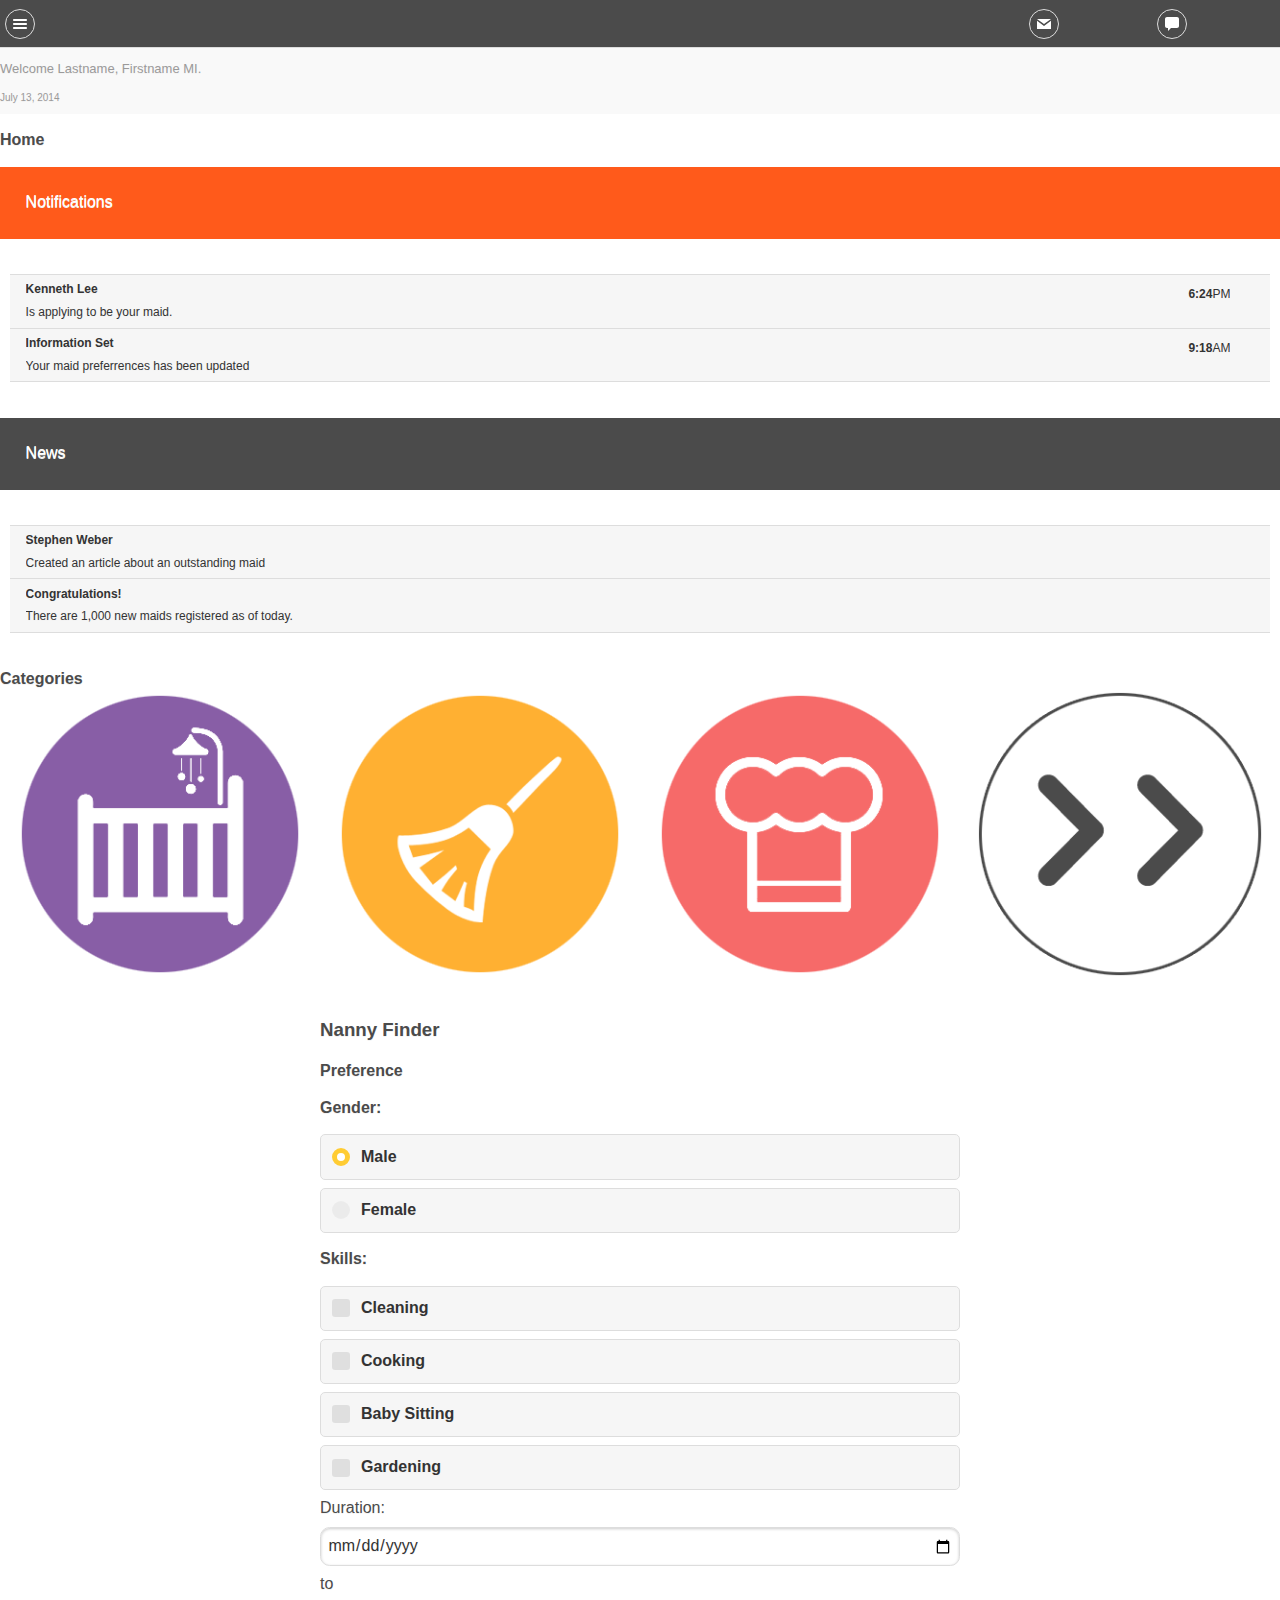
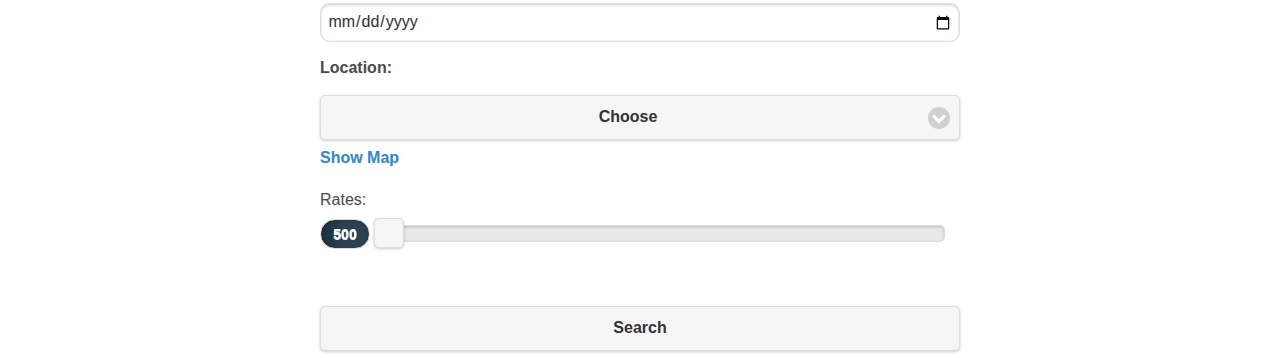
<file: www/index.html>
<html>
<head>
	<meta charset="utf-8">
	<meta name="viewport" content="width=device-width, initial-scale=1">
	<title>Who's Your Nanny?</title>
	<!--<link rel="stylesheet" href="themes/jquery.mobile-1.4.3.min.css" />-->
	<link rel="stylesheet" href="themes/sunny.min.css" />	
	<link rel="stylesheet" href="themes/jquery.mobile.icons.min.css" />
	<link rel="stylesheet" href="themes/jquery.mobile.structure-1.4.3.min.css" />
	<script src="themes/jquery-1.11.1.min.js"></script>
	<script src="themes/jquery.mobile-1.4.3.min.js"></script>
	<script src="themes/sunny.js"></script>
	<script src="themes/retriever.js"></script>

<style>	
	#holder {
  width: 100%;
}

#holder > div {
  clear: both;
  padding: 2%;
  margin-bottom: 20px;
  border-bottom: 1px solid #eee;
  float: left;
  width: 96%;
}

label {
  display: inline;
}

.regular-checkbox {
  display: none;
}

.regular-checkbox + label {
  background-color: #fafafa;
  border: 1px solid #cacece;
  box-shadow: 0 1px 2px rgba(0,0,0,0.05), inset 0px -15px 10px -12px rgba(0,0,0,0.05);
  padding: 9px;
  border-radius: 3px;
  display: inline-block;
  position: relative;
}

.regular-checkbox + label:active, .regular-checkbox:checked + label:active {
  box-shadow: 0 1px 2px rgba(0,0,0,0.05), inset 0px 1px 3px rgba(0,0,0,0.1);
}

.regular-checkbox:checked + label {
  background-color: #e9ecee;
  border: 1px solid #adb8c0;

  box-shadow: 0 1px 2px rgba(0,0,0,0.05), inset 0px -15px 10px -12px rgba(0,0,0,0.05), inset 15px 10px -12px rgba(255,255,255,0.1);
  color: #99a1a7;
}

.regular-checkbox:checked + label:after {
  content: '\2714';
  font-size: 14px;
  position: absolute;
  top: 0px;
  left: 3px;
  color: #99a1a7;
}

.big-checkbox + label {
  padding: 18px;
}

.big-checkbox:checked + label:after {
  font-size: 28px;
  left: 6px;
}

.tag {
  font-family: Arial, sans-serif;
  width: 200px;
  position: relative;
  top: 5px;
  font-weight: bold;
  text-transform: uppercase;
  display: block;
  float: left;
}

.radio-1 {
  width: 193px;
}

.button-holder {
  float: left;
} 
 
/* RADIO */ 
 
.regular-radio {
  display: none;
}

.regular-radio + label {
  -webkit-appearance: none;
  background-color: #fafafa;
  border: 1px solid #cacece;
  box-shadow: 0 1px 2px rgba(0,0,0,0.05), inset 0px -15px 10px -12px rgba(0,0,0,0.05);
  padding: 9px;
  border-radius: 50px;
  display: inline-block;
  position: relative;
}

.regular-radio:checked + label:after {
  content: ' ';
  width: 12px;
  height: 12px;
  border-radius: 50px;
  position: absolute;
  top: 3px;
  background: #99a1a7;
  box-shadow: inset 0px 0px 10px rgba(0,0,0,0.3);
  text-shadow: 0px;
  left: 3px;
  font-size: 32px;
}

.regular-radio:checked + label {
  background-color: #e9ecee;
  color: #99a1a7;
  border: 1px solid #adb8c0;
  box-shadow: 0 1px 2px rgba(0,0,0,0.05), inset 0px -15px 10px -12px rgba(0,0,0,0.05), inset 15px 10px -12px rgba(255,255,255,0.1), inset 0px 0px 10px rgba(0,0,0,0.1);
}

.regular-radio + label:active, .regular-radio:checked + label:active {
  box-shadow: 0 1px 2px rgba(0,0,0,0.05), inset 0px 1px 3px rgba(0,0,0,0.1);
}

.big-radio + label {
  padding: 16px;
}

.big-radio:checked + label:after {
  width: 24px;
  height: 24px;
  left: 4px;
  top: 4px;
}


/* slider css */-------------------------------------------------------------
#slider {
	width: 5%;
	height: 17px;
	position: relative;
	margin: 100px auto;
	background: #10171D;
	
	-webkit-border-radius: 40px;
	-moz-border-radius: 40px;
	border-radius: 40px;
	
	-webkit-box-shadow: inset 0px 0px 1px 1px rgba(0, 0, 0, 0.9), 0px 1px 1px 0px rgba(255, 255, 255, 0.13);
	-moz-box-shadow: inset 0px 0px 1px 1px rgba(0, 0, 0, 0.9), 0px 1px 1px 0px rgba(255, 255, 255, 0.13);
	box-shadow: inset 0px 0px 1px 1px rgba(0, 0, 0, 0.9), 0px 1px 1px 0px rgba(255, 255, 255, 0.13);
}

#slider .bar {
color:white;
	
	background: #1d2e38;
	background: -moz-linear-gradient(left, #1d2e38 0%, #2b4254 50%, #2b4254 100%);
	background: -webkit-gradient(linear, left top, right top, color-stop(0%,#1d2e38), color-stop(50%,#2b4254), color-stop(100%,#2b4254));
	background: -webkit-linear-gradient(left, #1d2e38 0%,#2b4254 50%,#2b4254 100%);
	background: -o-linear-gradient(left, #1d2e38 0%,#2b4254 50%,#2b4254 100%);
	background: -ms-linear-gradient(left, #1d2e38 0%,#2b4254 50%,#2b4254 100%);
	background: linear-gradient(left, #1d2e38 0%,#2b4254 50%,#2b4254 100%);
	filter: progid:DXImageTransform.Microsoft.gradient( startColorstr='#1d2e38', endColorstr='#2b4254',GradientType=1 );	
	
	-webkit-border-radius: 40px;
	-moz-border-radius: 40px;
	border-radius: 40px;
}

#slider .highlight {
	height: 2px;
	position: absolute;
	width: 388px;
	top: 6px;
	left: 0px;
		
	-webkit-border-radius: 40px;
	-moz-border-radius: 40px;
	border-radius: 40px;
	
	background: rgba(255, 255, 255, 0.25);
}

input[type="range"] {
	-webkit-appearance: none;
	background-color: black;
	height: 2px;
}

input[type="range"]::-webkit-slider-thumb {
	-webkit-appearance: none;
	position: relative;
	top: 0px;
	z-index: 1;
	width: 11px;
	height: 11px;
	cursor: pointer;
	-webkit-box-shadow: 0px 6px 5px 0px rgba(0,0,0,0.6);
	-moz-box-shadow: 0px 6px 5px 0px rgba(0,0,0,0.6);
	box-shadow: 0px 6px 5px 0px rgba(0,0,0,0.6);
	-webkit-border-radius: 40px;
	-moz-border-radius: 40px;
	border-radius: 40px;
	background-image: -webkit-gradient(linear, left top, left bottom, color-stop(0%,#ebf1f6), color-stop(50%,#abd3ee), color-stop(51%,#89c3eb), color-stop(100%,#d5ebfb));
}

input[type="range"]:hover ~ #rangevalue,input[type="range"]:active ~ #rangevalue {
	-ms-filter: "progid:DXImageTransform.Microsoft.Alpha(Opacity=100)";
	filter: alpha(opacity=100);
	opacity: 1;
	top: -75px;
}

</style>
</head>

<body>
	<div class="font-gray" data-role="page" data-theme="a">
		<div align="center" id="mypanel" class="custom-panel" data-role="panel" data-position="left" data-display="overlay">
		<!-- panel content goes here -->
			<div class="panel-wrapper">
				<ul id="navListPanel" data-role="listview">
					<li class="liClass" id="listPanelClose" data-icon="delete"><a class="black font-white" href="#" data-rel="close" style="font-size:small; text-align:right;">Close Menu</a></li>
										<li><a class="brown font-white" href="1indexNan.html" data-transition="slide">
						<h3>Home</h3>
						<p>FAQ, Information</p>
					</a></li>
					<li><a class="pink font-white" href="1profileNan.html" data-transition="slide">
						<h3>Profile</h3>
						<p>Profile, Contact Details</p>
					</a></li>
					<li><a class="aquamarine font-white" href="1requestsNan.html" data-transition="slide">
						<h3>Requests</h3>
						<p>View Requests</p>
						<span style="font-size:x-small;" class="ui-li-count">2 Pending</span>
					</a></li>
					<li><a class="violet font-white" href="1locateNan.html" data-transition="slide">
						<h3>Locate</h3>
						<p>Find People</p>
					</a></li>
					<li class="top-block black"><p style="text-align:center; font-size:small;"><a class="font-white" href="#" data-transition="slide">Log Out</a></p></li>
				</ul>
			</div>
		</div>
		<!-- /panel -->
		
		<div class="black font-white" data-role="header" data-position="fixed">
			<div class="ui-grid-d">
				<div class="ui-block-a"><a href="#mypanel" class="ui-btn custom-ui-btn ui-corner-all ui-nodisc-icon ui-icon-bars ui-btn-icon-notext">Menu</a></div>
				<div class="ui-block-b"><p></p></div>
				<div class="ui-block-c"><p></p></div>
				<div class="ui-block-d"><p></p></div>
				<div class="ui-block-e">
					<div class="ui-grid-a">
						<div class="ui-block-a"><a href="notifications.html" class="ui-btn custom-ui-btn ui-corner-all ui-nodisc-icon ui-icon-mail ui-btn-icon-notext">Menu</a></div>
						<div class="ui-block-b"><a href="people.html" class="ui-btn custom-ui-btn ui-corner-all ui-nodisc-icon ui-icon-comment ui-btn-icon-notext">Menu</a></div>
					</div>
				</div>
			</div>
		</div>
			<div><p style="font-size:small;">Welcome Lastname, Firstname MI.</p></div>
			<div><p style="font-size:x-small;">July 13, 2014</p></div>
		<div data-role="content" data-theme="a"  class="custom-content font-gray">
			<div class="ui-field-contain custom-field">
			<p class="font-black" style="font-weight:bold;">Home</p>
				<div class="ui-grid-solo custom-grid">
					<div class="ui-block-a">
						<div class="ui-grid-solo font-black">
							<div class="ui-block-a coffee font-white" style="padding:2%;margin-bottom:2%;">
								Notifications
							</div>
							<div class="ui-block-a" style="margin-bottom:2%;">
								<ul data-role="listview" data-inset="false" style="padding:2%;">
								    <li data-icon="false"><a class="custom-list-pad" href="requests.html">
								    <p style="font-weight:bold;">Kenneth Lee</p>
								    <p>Is applying to be your maid.</p>
								    <p class="ui-li-aside"><strong>6:24</strong>PM</p>
								    </a></li>
								    <li data-icon="false"><a class="custom-list-pad" href="profile.html">
								    <p style="font-weight:bold;">Information Set</p>
								    <p>Your maid preferrences has been updated </p>
								    <p class="ui-li-aside"><strong>9:18</strong>AM</p>
								    </a></li>
								</ul>
							</div>	
						</div>							
					</div>
					<div class="ui-block-a">
						<div class="ui-grid-solo font-black">
							<div class="ui-block-a black font-white" style="padding:2%;margin-bottom:2%;">
								News
							</div>
							<div class="ui-block-a" style="margin-bottom:2%;">
								<ul data-role="listview" data-inset="false" style="padding:2%;">
								    <li data-icon="false"><a class="custom-list-pad" href="index.html">
								    <p style="font-weight:bold;">Stephen Weber</p>
								    <p>Created an article about an outstanding maid</p>
								    </a></li>
								    <li data-icon="false"><a class="custom-list-pad" href="index.html">
								    <p style="font-weight:bold;">Congratulations!</p>
								    <p>There are 1,000 new maids registered as of today.</p>
								    </a></li>
								</ul>
							</div>
							<div class="ui-block-a">
							   
							</div>
						</div>
					</div>
					<div class="ui-block-a">
						<div class="ui-grid-solo font-black">
						<strong>Categories</strong>
						</div>
						<div class="ui-grid-solo font-black">	
							<div class="ui-grid-c">
								<div class="ui-block-a" align="center">
									<img width="90%" src="themes/images/wynicons/icon_babysitting.png" />
								</div>
								<div class="ui-block-b" align="center">
									<img  width="90%" src="themes/images/wynicons/icon_cleaning.png" />
								</div>
								<div class="ui-block-c" align="center">
									<img  width="90%" src="themes/images/wynicons/icon_cooking.png" />
								</div>
								<div class="ui-block-c" align="center">
									<img  width="90%" src="themes/images/wynicons/icon_more.png" />
								</div>
							</div>
						</div>
					</div>
				</div>
					<br/>
				<div align="center">
					<div class="font-black" style="text-align:left;width:50%;">
					<h3>Nanny Finder</h3>
					<strong>Preference</strong><br/>
					
					<p><strong>Gender:</strong> </p>
					
					<input type="radio" id="radio-1-1" name="radio-1-set" class="regular-radio" checked /><label for="radio-1-1">Male</label> 
					<input type="radio" id="radio-1-2" name="radio-1-set" class="regular-radio" /><label for="radio-1-2">Female</label>
					
					<p><strong>Skills:</strong></p> 
					<input type="checkbox" id="checkbox-1-1" class="regular-checkbox" /><label for="checkbox-1-1">Cleaning</label> 
					<input type="checkbox" id="checkbox-1-2" class="regular-checkbox" /><label for="checkbox-1-2">Cooking</label> 
					<input type="checkbox" id="checkbox-1-3" class="regular-checkbox"/><label for="checkbox-1-3">Baby Sitting</label>
					<input type="checkbox" id="checkbox-1-4" class="regular-checkbox"/><label for="checkbox-1-4">Gardening</label>
					Duration: <input type="date" id="startDate"> to <input type="date" id="endDate">
					<p><strong>Location:</strong></p> <select><option>Choose</option><option>Manila</option><option>Pasay</option><option>Quezon</option><option>Mandaluyong</option><option>Makati</option></select><a>Show Map</a>
					<br/><br/>Rates: <div id="slider">
						<input class="bar" type="range" id="rangeinput" value="500" onchange="rangevalue.value=value"/>
					
						
					<br/><br/>
					
					<button onclick="window.location='locate.html';">Search</button>
					</div>							
				</div>
			</div>		
		</div>
	</div>
</body>
</html>
</file>
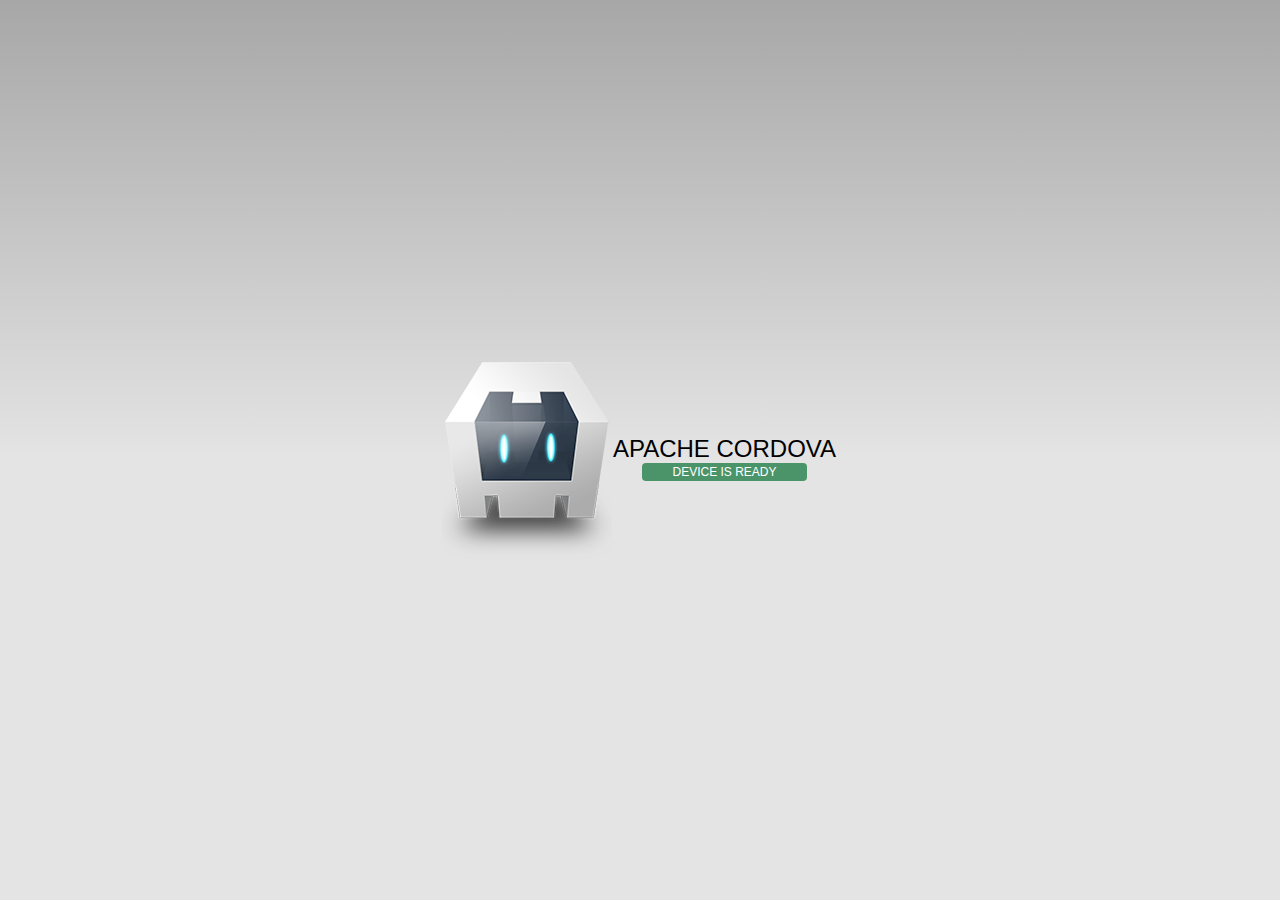
<file: platforms/android/assets/www/index.html>
<!DOCTYPE html>
<!--
    Licensed to the Apache Software Foundation (ASF) under one
    or more contributor license agreements.  See the NOTICE file
    distributed with this work for additional information
    regarding copyright ownership.  The ASF licenses this file
    to you under the Apache License, Version 2.0 (the
    "License"); you may not use this file except in compliance
    with the License.  You may obtain a copy of the License at

    http://www.apache.org/licenses/LICENSE-2.0

    Unless required by applicable law or agreed to in writing,
    software distributed under the License is distributed on an
    "AS IS" BASIS, WITHOUT WARRANTIES OR CONDITIONS OF ANY
     KIND, either express or implied.  See the License for the
    specific language governing permissions and limitations
    under the License.
-->
<html>
    <head>
        <meta charset="utf-8" />
        <meta name="format-detection" content="telephone=no" />
        <!-- WARNING: for iOS 7, remove the width=device-width and height=device-height attributes. See https://issues.apache.org/jira/browse/CB-4323 -->
        <meta name="viewport" content="user-scalable=no, initial-scale=1, maximum-scale=1, minimum-scale=1, width=device-width, height=device-height, target-densitydpi=device-dpi" />
        <link rel="stylesheet" type="text/css" href="css/index.css" />
        <meta name="msapplication-tap-highlight" content="no" />
        <title>Hello World</title>
    </head>
    <body>
        <div class="app">
            <h1>Apache Cordova</h1>
            <div id="deviceready" class="blink">
                <p class="event listening">Connecting to Device</p>
                <p class="event received">Device is Ready</p>
            </div>
        </div>
        <script type="text/javascript" src="cordova.js"></script>
        <script type="text/javascript" src="js/index.js"></script>
        <script type="text/javascript">
            app.initialize();
        </script>
    </body>
</html>
</file>
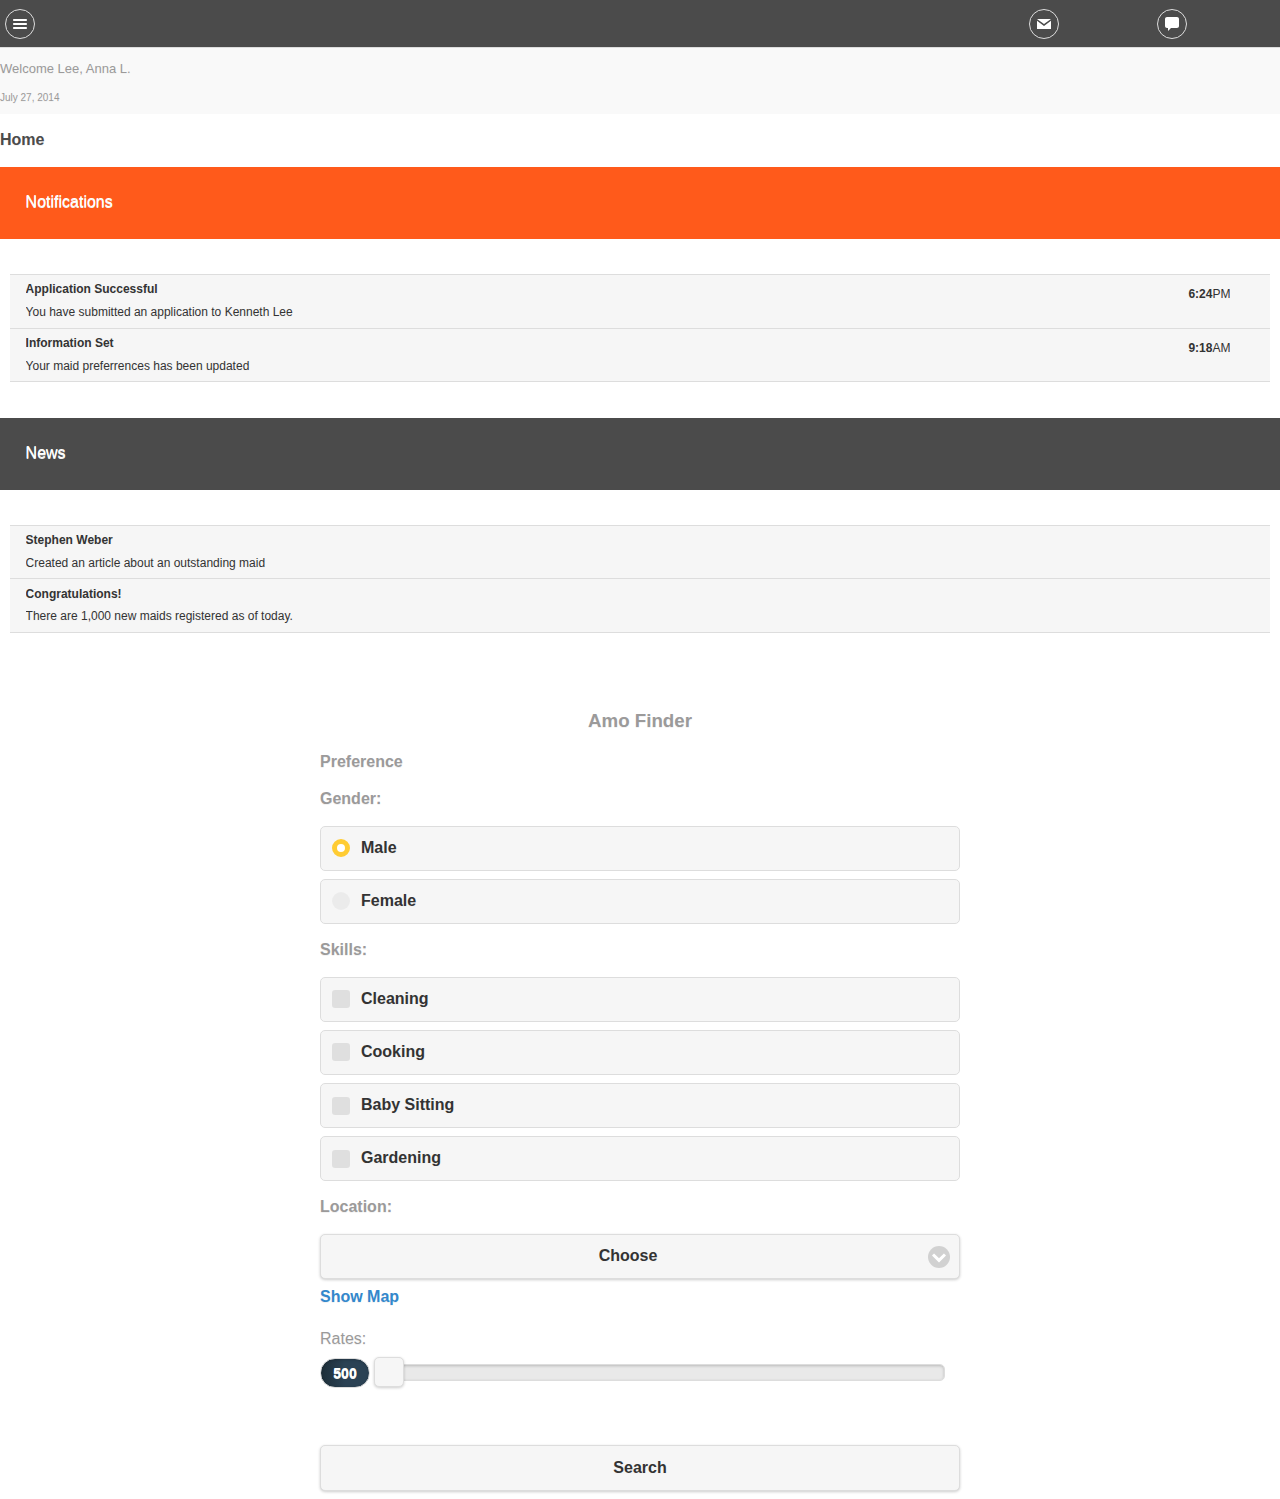
<file: www/1indexNan.html>
<html>
<head>
	<meta charset="utf-8">
	<meta name="viewport" content="width=device-width, initial-scale=1">
	<title>Who's Your Nanny?</title>
	<link rel="stylesheet" href="themes/sunny.min.css" />	
	<link rel="stylesheet" href="themes/jquery.mobile.icons.min.css" />
	<link rel="stylesheet" href="themes/jquery.mobile.structure-1.4.3.min.css" />
	<script src="themes/jquery-1.11.1.min.js"></script>
	<script src="themes/jquery.mobile-1.4.3.min.js"></script>
	<script src="themes/sunny.js"></script>

<style>	
	#holder {
  width: 100%;
}

#holder > div {
  clear: both;
  padding: 2%;
  margin-bottom: 20px;
  border-bottom: 1px solid #eee;
  float: left;
  width: 96%;
}

label {
  display: inline;
}

.regular-checkbox {
  display: none;
}

.regular-checkbox + label {
  background-color: #fafafa;
  border: 1px solid #cacece;
  box-shadow: 0 1px 2px rgba(0,0,0,0.05), inset 0px -15px 10px -12px rgba(0,0,0,0.05);
  padding: 9px;
  border-radius: 3px;
  display: inline-block;
  position: relative;
}

.regular-checkbox + label:active, .regular-checkbox:checked + label:active {
  box-shadow: 0 1px 2px rgba(0,0,0,0.05), inset 0px 1px 3px rgba(0,0,0,0.1);
}

.regular-checkbox:checked + label {
  background-color: #e9ecee;
  border: 1px solid #adb8c0;

  box-shadow: 0 1px 2px rgba(0,0,0,0.05), inset 0px -15px 10px -12px rgba(0,0,0,0.05), inset 15px 10px -12px rgba(255,255,255,0.1);
  color: #99a1a7;
}

.regular-checkbox:checked + label:after {
  content: '\2714';
  font-size: 14px;
  position: absolute;
  top: 0px;
  left: 3px;
  color: #99a1a7;
}

.big-checkbox + label {
  padding: 18px;
}

.big-checkbox:checked + label:after {
  font-size: 28px;
  left: 6px;
}

.tag {
  font-family: Arial, sans-serif;
  width: 200px;
  position: relative;
  top: 5px;
  font-weight: bold;
  text-transform: uppercase;
  display: block;
  float: left;
}

.radio-1 {
  width: 193px;
}

.button-holder {
  float: left;
} 
 
/* RADIO */ 
 
.regular-radio {
  display: none;
}

.regular-radio + label {
  -webkit-appearance: none;
  background-color: #fafafa;
  border: 1px solid #cacece;
  box-shadow: 0 1px 2px rgba(0,0,0,0.05), inset 0px -15px 10px -12px rgba(0,0,0,0.05);
  padding: 9px;
  border-radius: 50px;
  display: inline-block;
  position: relative;
}

.regular-radio:checked + label:after {
  content: ' ';
  width: 12px;
  height: 12px;
  border-radius: 50px;
  position: absolute;
  top: 3px;
  background: #99a1a7;
  box-shadow: inset 0px 0px 10px rgba(0,0,0,0.3);
  text-shadow: 0px;
  left: 3px;
  font-size: 32px;
}

.regular-radio:checked + label {
  background-color: #e9ecee;
  color: #99a1a7;
  border: 1px solid #adb8c0;
  box-shadow: 0 1px 2px rgba(0,0,0,0.05), inset 0px -15px 10px -12px rgba(0,0,0,0.05), inset 15px 10px -12px rgba(255,255,255,0.1), inset 0px 0px 10px rgba(0,0,0,0.1);
}

.regular-radio + label:active, .regular-radio:checked + label:active {
  box-shadow: 0 1px 2px rgba(0,0,0,0.05), inset 0px 1px 3px rgba(0,0,0,0.1);
}

.big-radio + label {
  padding: 16px;
}

.big-radio:checked + label:after {
  width: 24px;
  height: 24px;
  left: 4px;
  top: 4px;
}


/* slider css */-------------------------------------------------------------
#slider {
	width: 5%;
	height: 17px;
	position: relative;
	margin: 100px auto;
	background: #10171D;
	
	-webkit-border-radius: 40px;
	-moz-border-radius: 40px;
	border-radius: 40px;
	
	-webkit-box-shadow: inset 0px 0px 1px 1px rgba(0, 0, 0, 0.9), 0px 1px 1px 0px rgba(255, 255, 255, 0.13);
	-moz-box-shadow: inset 0px 0px 1px 1px rgba(0, 0, 0, 0.9), 0px 1px 1px 0px rgba(255, 255, 255, 0.13);
	box-shadow: inset 0px 0px 1px 1px rgba(0, 0, 0, 0.9), 0px 1px 1px 0px rgba(255, 255, 255, 0.13);
}

#slider .bar {
color:white;
	
	background: #1d2e38;
	background: -moz-linear-gradient(left, #1d2e38 0%, #2b4254 50%, #2b4254 100%);
	background: -webkit-gradient(linear, left top, right top, color-stop(0%,#1d2e38), color-stop(50%,#2b4254), color-stop(100%,#2b4254));
	background: -webkit-linear-gradient(left, #1d2e38 0%,#2b4254 50%,#2b4254 100%);
	background: -o-linear-gradient(left, #1d2e38 0%,#2b4254 50%,#2b4254 100%);
	background: -ms-linear-gradient(left, #1d2e38 0%,#2b4254 50%,#2b4254 100%);
	background: linear-gradient(left, #1d2e38 0%,#2b4254 50%,#2b4254 100%);
	filter: progid:DXImageTransform.Microsoft.gradient( startColorstr='#1d2e38', endColorstr='#2b4254',GradientType=1 );	
	
	-webkit-border-radius: 40px;
	-moz-border-radius: 40px;
	border-radius: 40px;
}

#slider .highlight {
	height: 2px;
	position: absolute;
	width: 388px;
	top: 6px;
	left: 0px;
		
	-webkit-border-radius: 40px;
	-moz-border-radius: 40px;
	border-radius: 40px;
	
	background: rgba(255, 255, 255, 0.25);
}

input[type="range"] {
	-webkit-appearance: none;
	background-color: black;
	height: 2px;
}

input[type="range"]::-webkit-slider-thumb {
	-webkit-appearance: none;
	position: relative;
	top: 0px;
	z-index: 1;
	width: 11px;
	height: 11px;
	cursor: pointer;
	-webkit-box-shadow: 0px 6px 5px 0px rgba(0,0,0,0.6);
	-moz-box-shadow: 0px 6px 5px 0px rgba(0,0,0,0.6);
	box-shadow: 0px 6px 5px 0px rgba(0,0,0,0.6);
	-webkit-border-radius: 40px;
	-moz-border-radius: 40px;
	border-radius: 40px;
	background-image: -webkit-gradient(linear, left top, left bottom, color-stop(0%,#ebf1f6), color-stop(50%,#abd3ee), color-stop(51%,#89c3eb), color-stop(100%,#d5ebfb));
}

input[type="range"]:hover ~ #rangevalue,input[type="range"]:active ~ #rangevalue {
	-ms-filter: "progid:DXImageTransform.Microsoft.Alpha(Opacity=100)";
	filter: alpha(opacity=100);
	opacity: 1;
	top: -75px;
}

</style>
</head>

<body>
	<div class="font-gray" data-role="page" data-theme="a">
		<div align="center" id="mypanel" class="custom-panel" data-role="panel" data-position="left" data-display="overlay">
		<!-- panel content goes here -->
			<div class="panel-wrapper">
				<ul id="navListPanel" data-role="listview">
					<li class="liClass" id="listPanelClose" data-icon="delete"><a class="black font-white" href="#" data-rel="close" style="font-size:small; text-align:right;">Close Menu</a></li>
										<li><a class="brown font-white" href="1indexNan.html" data-transition="slide">
						<h3>Home</h3>
						<p>FAQ, Information</p>
					</a></li>
					<li><a class="pink font-white" href="1profileNan.html" data-transition="slide">
						<h3>Profile</h3>
						<p>Profile, Contact Details</p>
					</a></li>
					<li><a class="aquamarine font-white" href="1requestsNan.html" data-transition="slide">
						<h3>Requests</h3>
						<p>View Requests</p>
						<span style="font-size:x-small;" class="ui-li-count">2 Pending</span>
					</a></li>
					<li><a class="violet font-white" href="1locateNan.html" data-transition="slide">
						<h3>Locate</h3>
						<p>Find People</p>
					</a></li>
					<li class="top-block black"><p style="text-align:center; font-size:small;"><a class="font-white" href="#" data-transition="slide">Log Out</a></p></li>
				</ul>
			</div>
		</div>
		<!-- /panel -->
		
		<div class="black font-white" data-role="header" data-position="fixed">
			<div class="ui-grid-d">
				<div class="ui-block-a"><a href="#mypanel" class="ui-btn custom-ui-btn ui-corner-all ui-nodisc-icon ui-icon-bars ui-btn-icon-notext">Menu</a></div>
				<div class="ui-block-b"><p></p></div>
				<div class="ui-block-c"><p></p></div>
				<div class="ui-block-d"><p></p></div>
				<div class="ui-block-e">
					<div class="ui-grid-a">
						<div class="ui-block-a"><a href="notifications.html" class="ui-btn custom-ui-btn ui-corner-all ui-nodisc-icon ui-icon-mail ui-btn-icon-notext">Menu</a></div>
						<div class="ui-block-b"><a href="people.html" class="ui-btn custom-ui-btn ui-corner-all ui-nodisc-icon ui-icon-comment ui-btn-icon-notext">Menu</a></div>
					</div>
				</div>
			</div>
		</div>
			<div><p style="font-size:small;">Welcome Lee, Anna L.</p></div>
			<div><p style="font-size:x-small;">July 27, 2014</p></div>
		<div data-role="content" data-theme="a"  class="custom-content font-gray">
			<div class="ui-field-contain custom-field">
			<p class="font-black" style="font-weight:bold;">Home</p>
				<div class="ui-grid-solo custom-grid">
					<div class="ui-block-a">
						<div class="ui-grid-solo font-black">
							<div class="ui-block-a coffee font-white" style="padding:2%;margin-bottom:2%;">
								Notifications
							</div>
							<div class="ui-block-a" style="margin-bottom:2%;">
								<ul data-role="listview" data-inset="false" style="padding:2%;">
								    <li data-icon="false"><a class="custom-list-pad" href="1requestsNan.html">
								    <p style="font-weight:bold;">Application Successful</p>
								    <p>You have submitted an application to Kenneth Lee</p>
								    <p class="ui-li-aside"><strong>6:24</strong>PM</p>
								    </a></li>
								    <li data-icon="false"><a class="custom-list-pad" href="profile.html">
								    <p style="font-weight:bold;">Information Set</p>
								    <p>Your maid preferrences has been updated </p>
								    <p class="ui-li-aside"><strong>9:18</strong>AM</p>
								    </a></li>
								</ul>
							</div>	
						</div>							
					</div>
					<div class="ui-block-a">
						<div class="ui-grid-solo font-black">
							<div class="ui-block-a black font-white" style="padding:2%;margin-bottom:2%;">
								News
							</div>
							<div class="ui-block-a" style="margin-bottom:2%;">
								<ul data-role="listview" data-inset="false" style="padding:2%;">
								    <li data-icon="false"><a class="custom-list-pad" href="index.html">
								    <p style="font-weight:bold;">Stephen Weber</p>
								    <p>Created an article about an outstanding maid</p>
								    </a></li>
								    <li data-icon="false"><a class="custom-list-pad" href="index.html">
								    <p style="font-weight:bold;">Congratulations!</p>
								    <p>There are 1,000 new maids registered as of today.</p>
								    </a></li>
								</ul>
							</div>
							<div class="ui-block-a">
							   
							</div>
						</div>
					</div>	<br/><div align="center"">
					<div style="width:50%; text-align:left;" align="center">			
					<h3 align=center>Amo Finder</h3>
					<strong>Preference</strong><br/>
					
<p><strong>Gender:</strong> </p>

<input type="radio" id="radio-1-1" name="radio-1-set" class="regular-radio" checked /><label for="radio-1-1">Male</label> 
<input type="radio" id="radio-1-2" name="radio-1-set" class="regular-radio" /><label for="radio-1-2">Female</label>

<p><strong>Skills:</strong></p> <input type="checkbox" id="checkbox-1-1" class="regular-checkbox" /><label for="checkbox-1-1">Cleaning</label> 
<input type="checkbox" id="checkbox-1-2" class="regular-checkbox" /><label for="checkbox-1-2">Cooking</label> 
<input type="checkbox" id="checkbox-1-3" class="regular-checkbox"/><label for="checkbox-1-3">Baby Sitting</label>
<input type="checkbox" id="checkbox-1-4" class="regular-checkbox"/><label for="checkbox-1-4">Gardening</label>

<p><strong>Location:</strong></p> <select><option>Choose</option><option>Manila</option><option>Pasay</option><option>Quezon</option><option>Mandaluyong</option><option>Makati</option></select><a>Show Map</a>
<br/><br/>Rates: <div id="slider">
	<input class="bar" type="range" id="rangeinput" value="500"  max="10000" value="500" />

	
</div><br/><br/>

<button onclick="window.location='1locateNan.html';">Search</button>
					</div></div>
							
				</div>
			</div>		
		</div>
	</div>
</body>
</html>
</file>
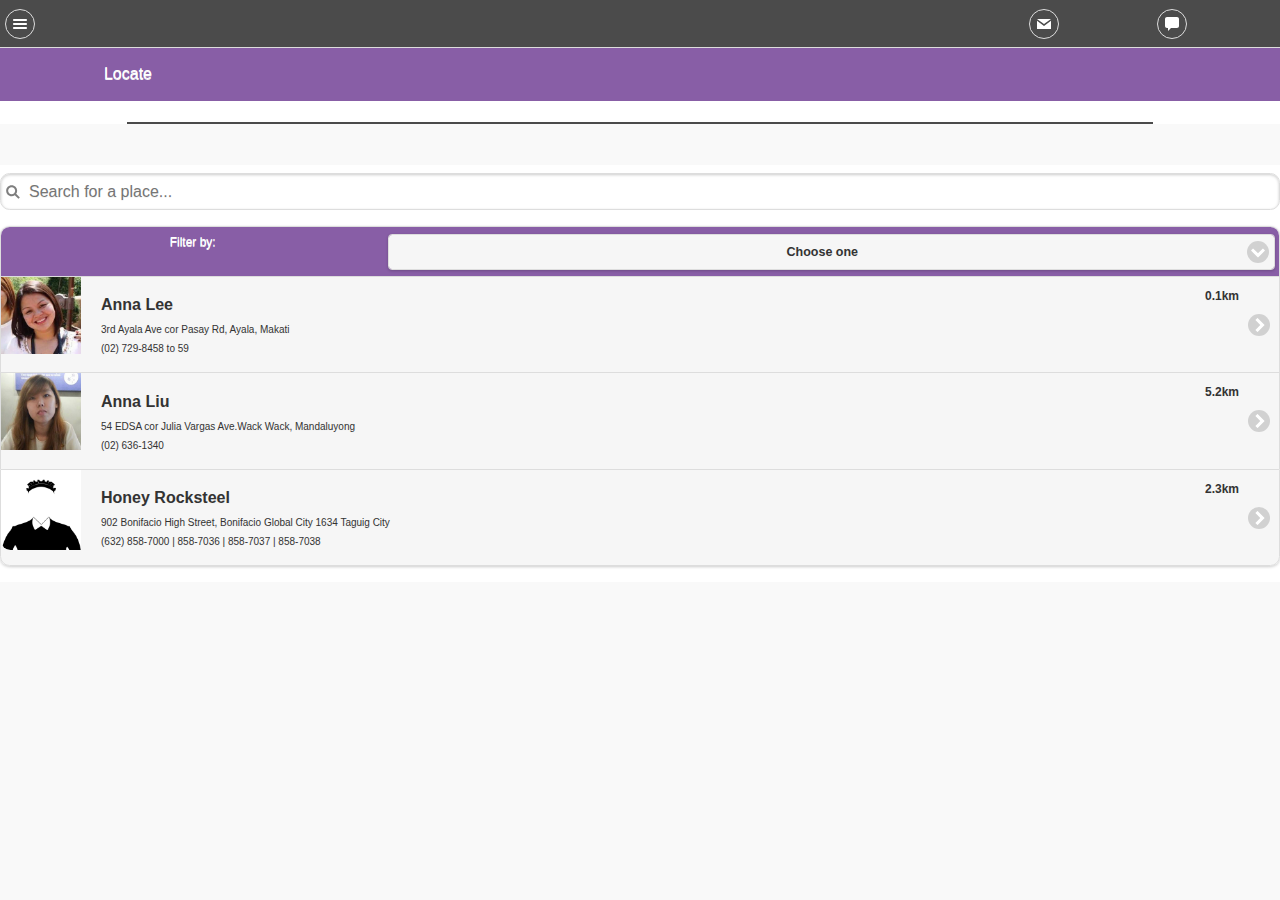
<file: www/1locateNan.html>
<html>
<head>
	<meta charset="utf-8">
	<meta name="viewport" content="width=device-width, initial-scale=1">
	<title>Who's Your Nanny?</title>>
	<link rel="stylesheet" href="themes/sunny.min.css" />	
	<link rel="stylesheet" href="themes/jquery.mobile.icons.min.css" />
	<link rel="stylesheet" href="themes/jquery.mobile.structure-1.4.3.min.css" />
	<script src="themes/jquery-1.11.1.min.js"></script>
	<script src="themes/jquery.mobile-1.4.3.min.js"></script>
	<script src="themes/sunny.js"></script>
</head>

<body>
	<div id="map-page" class="font-gray" data-role="page" data-theme="a"> 
		<div align="center" id="mypanel" class="custom-panel" data-role="panel" data-position="left" data-display="overlay">
		<!-- panel content goes here -->
			<div class="panel-wrapper">
				<ul id="navListPanel" data-role="listview">
					<li class="liClass" id="listPanelClose" data-icon="delete"><a class="black font-white" href="#" data-rel="close" style="font-size:small; text-align:right;">Close Menu</a></li>
										<li><a class="brown font-white" href="1indexNan.html" data-transition="slide">
						<h3>Home</h3>
						<p>FAQ, Information</p>
					</a></li>
					<li><a class="pink font-white" href="1profileNan.html" data-transition="slide">
						<h3>Profile</h3>
						<p>Profile, Contact Details</p>
					</a></li>
					<li><a class="aquamarine font-white" href="1requestsNan.html" data-transition="slide">
						<h3>Requests</h3>
						<p>View Requests</p>
						<span style="font-size:x-small;" class="ui-li-count">2 Pending</span>
					</a></li>
					<li><a class="violet font-white" href="1locateNan.html" data-transition="slide">
						<h3>Locate</h3>
						<p>Find People</p>
					</a></li>
					<li class="top-block black"><p style="text-align:center; font-size:small;"><a class="font-white" href="#" data-transition="slide">Log Out</a></p></li>
				</ul>
			</div>
		</div>
		<!-- /panel -->
	
		<div class="black font-white" id="header" data-role="header" data-position="fixed">
			<div class="ui-grid-d">
				<div class="ui-block-a"><a href="#mypanel" class="ui-btn custom-ui-btn ui-corner-all ui-nodisc-icon ui-icon-bars ui-btn-icon-notext">Menu</a></div>
				<div class="ui-block-b"><p></p></div>
				<div class="ui-block-c"><p></p></div>
				<div class="ui-block-d"><p></p></div>
				<div class="ui-block-e">
					<div class="ui-grid-a">
						<div class="ui-block-a"><a href="notifications.html" class="ui-btn custom-ui-btn ui-corner-all ui-nodisc-icon ui-icon-mail ui-btn-icon-notext">Menu</a></div>
						<div class="ui-block-b"><a href="people.html" class="ui-btn custom-ui-btn ui-corner-all ui-nodisc-icon ui-icon-comment ui-btn-icon-notext">Menu</a></div>
					</div>
				</div>
			</div>
		</div>
		<!--<div><p style="font-size:small;">Welcome Lee, Anna L.</p></div>
		<div><p style="font-size:x-small;">July 27, 2014</p></div>-->	
	 
		<div data-role="content" data-theme="a" class="custom-content font-gray">
			<div class="ui-field-contain custom-field">
				<div class="ui-grid-a violet">
					<div class="ui-block-a" style="width:20%;" align="center">
						<p class="font-white" style="font-weight:500;">Locate</p>
					</div>
					<div class="ui-block-b" style="width:80%;">
						
					</div>
				</div>
			</div>
		</div>
		
		<div data-role="content" id="map-content" align="center">
			<br />
			<div id="map-canvas">
	    		<!-- map loads here... -->
		    	</div>
		</div>
		<br /><br />
		<div data-role="content" data-theme="a" class="custom-content font-gray">
			<div id="places" class="ui-field-contain custom-field">
			<ul data-role="listview" data-filter="true" data-filter-placeholder="Search for a place..." data-inset="true">
    				<li class="custom-field">
					<div class="ui-grid-a violet">
					<div class="ui-block-a" style="width:30%;" align="center">
						<p class="font-white" style="font-weight:500;">Filter by:</p>
					</div>
					<div class="ui-block-b" style="width:70%;">
						<label for="select-custom-21"></label>
						<select name="select-custom-21" id="MapDropdown" data-mini="true" data-native-menu="false">
							<option value="choose-one" data-placeholder="true">Choose one</option>
							<option value="all">All Matches</option>
        						<option value="all">Skills</option>
        						<option value="all">Nearest</option>
        						<option value="all">Cheapest</option>
						</select>
					</div>
				</div>

				</li>
				<li><a href="#">
			        <img src="themes/images/nanny1.jpg">
				    <h2>Anna Lee</h2>
				    <p style="font-size:x-small;">3rd Ayala Ave cor Pasay Rd, Ayala, Makati</p>
				    <p style="font-size:x-small;">(02) 729-8458 to 59</p>
				    <p class="ui-li-aside"><strong>0.1km</strong></p>
                                    </a>
			        </li>
			        <li><a href="#">
 				    <img src="themes/images/nanny2.jpg">
				    <h2>Anna Liu</h2>
				    <p style="font-size:x-small;">54 EDSA cor Julia Vargas Ave.Wack Wack, Mandaluyong</p>
				    <p style="font-size:x-small;">(02) 636-1340</p>
				    <p class="ui-li-aside"><strong>5.2km</strong></p>
				    </a>
				</li>
				<li><a href="#">
				    <img src="themes/images/nanny3.jpg">
				    <h2>Honey Rocksteel</h2>
				    <p style="font-size:x-small;">902 Bonifacio High Street, Bonifacio Global City 1634 Taguig City</p>
				    <p style="font-size:x-small;">(632) 858-7000 | 858-7036 | 858-7037 | 858-7038 </p>
				    <p class="ui-li-aside"><strong>2.3km</strong></p>
                     </a>
				</li>
			</ul>
			</div>
		</div>
		<!--SCRIPT TAGS -->
		<script src="themes/retriever2.js"></script>
		<script>
			$(document.body).on('change','#MapDropdown',function(e){
			  	mapper($("#MapDropdown").val());
			});
		</script>
	</div>
</body>
</html>
</file>
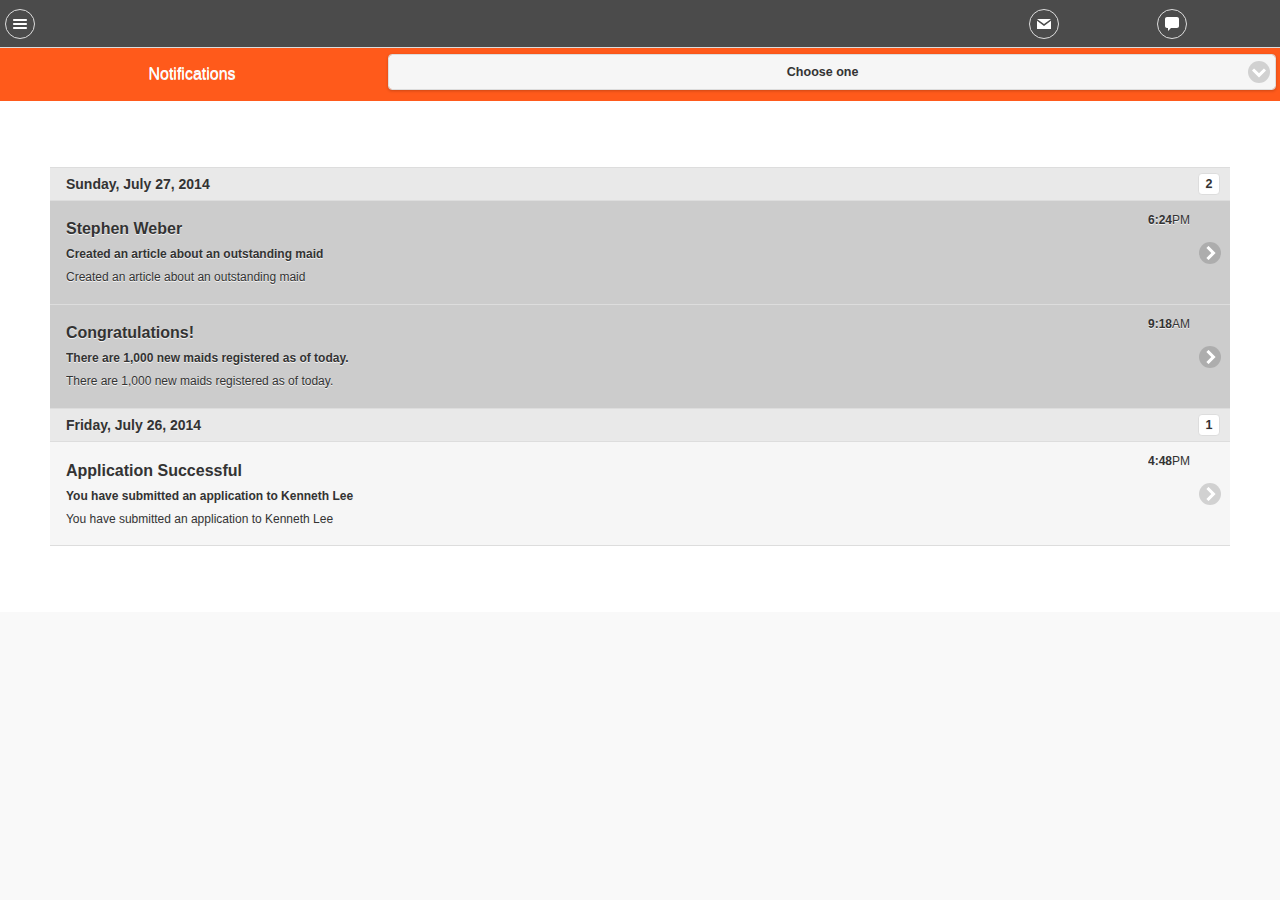
<file: www/1notificationsNan.html>
<html>
<head>
	<meta charset="utf-8">
	<meta name="viewport" content="width=device-width, initial-scale=1">
		<title>Who's Your Nanny?</title>
	<link rel="stylesheet" href="themes/sunny.min.css" />	
	<link rel="stylesheet" href="themes/jquery.mobile.icons.min.css" />
	<link rel="stylesheet" href="themes/jquery.mobile.structure-1.4.3.min.css" />
	<script src="themes/jquery-1.11.1.min.js"></script>
	<script src="themes/jquery.mobile-1.4.3.min.js"></script>
	<script src="themes/sunny.js"></script>
</head>

<body>
	<div class="font-gray" data-role="page" data-theme="a"> 
		<div align="center" id="mypanel" class="custom-panel" data-role="panel" data-position="left" data-display="overlay">
		<!-- panel content goes here -->
			<div class="panel-wrapper">
				<ul id="navListPanel" data-role="listview">
					<li class="liClass" id="listPanelClose" data-icon="delete"><a class="black font-white" href="#" data-rel="close" style="font-size:small; text-align:right;">Close Menu</a></li>
										<li><a class="brown font-white" href="1indexNan.html" data-transition="slide">
						<h3>Home</h3>
						<p>FAQ, Information</p>
					</a></li>
					<li><a class="pink font-white" href="1profileNan.html" data-transition="slide">
						<h3>Profile</h3>
						<p>Profile, Contact Details</p>
					</a></li>
					<li><a class="aquamarine font-white" href="1requestsNan.html" data-transition="slide">
						<h3>Requests</h3>
						<p>View Requests</p>
						<span style="font-size:x-small;" class="ui-li-count">2 Pending</span>
					</a></li>
					<li><a class="violet font-white" href="1locateNan.html" data-transition="slide">
						<h3>Locate</h3>
						<p>Find People</p>
					</a></li>
					<li class="top-block black"><p style="text-align:center; font-size:small;"><a class="font-white" href="#" data-transition="slide">Log Out</a></p></li>
				</ul>
			</div>
		</div>
		<!-- /panel -->
	
		<div class="black font-white" data-role="header" data-position="fixed">
			<div class="ui-grid-d">
				<div class="ui-block-a"><a href="#mypanel" class="ui-btn custom-ui-btn ui-corner-all ui-nodisc-icon ui-icon-bars ui-btn-icon-notext">Menu</a></div>
				<div class="ui-block-b"><p></p></div>
				<div class="ui-block-c"><p></p></div>
				<div class="ui-block-d"><p></p></div>
				<div class="ui-block-e">
					<div class="ui-grid-a">
						<div class="ui-block-a"><a href="notifications.html" class="ui-btn custom-ui-btn ui-corner-all ui-nodisc-icon ui-icon-mail ui-btn-icon-notext">Menu</a></div>
						<div class="ui-block-b"><a href="people.html" class="ui-btn custom-ui-btn ui-corner-all ui-nodisc-icon ui-icon-comment ui-btn-icon-notext">Menu</a></div>
					</div>
				</div>
			</div>
		</div>
		<!--<div><p style="font-size:small;">Welcome Lee, Anna L.</p></div>
		<div><p style="font-size:x-small;">July 13, 2014</p></div>-->
		
		<div data-role="content" data-theme="a" class="custom-content font-gray">
			<div class="ui-field-contain custom-field">
				<div class="ui-grid-a coffee">
					<div class="ui-block-a" style="width:30%;" align="center">
						<p class="font-white" style="font-weight:500;">Notifications</p>
					</div>
					<div class="ui-block-b" style="width:70%;">
						<label for="select-custom-21"></label>
						<select name="select-custom-21" id="ReqDropdown" data-mini="true" data-native-menu="false">
							<option value="choose-one" data-placeholder="true">Choose one</option>
						</select>
					</div>
				</div>
			</div>

		</div>	
		<div data-role="content" data-theme="a" class="custom-content font-gray" style="padding-top:0;">
			<div id="displaydata" class="ui-field-contain" style="padding:1%;">
			<div class="ui-grid-solo font-black" style="font-size:small;">
					<div class="ui-block-a">
						<ul data-role="listview" data-inset="false" style="padding:4%;">
    <li data-role="list-divider">Sunday, July 27, 2014 <span class="ui-li-count">2</span></li>
    <li><a class="lightgray" href="index.html">
    <h2>Stephen Weber</h2>
    <p><strong>Created an article about an outstanding maid</strong></p>
    <p>Created an article about an outstanding maid</p>
        <p class="ui-li-aside"><strong>6:24</strong>PM</p>
    </a></li>
    <li><a class="lightgray" href="index.html">
    <h2>Congratulations!</h2>
    <p><strong>There are 1,000 new maids registered as of today.</strong></p>
    <p>There are 1,000 new maids registered as of today.</p>
        <p class="ui-li-aside"><strong>9:18</strong>AM</p>
    </a></li>
    <li data-role="list-divider">Friday, July 26, 2014 <span class="ui-li-count">1</span></li>
    <li><a href="index.html">
    <h2>Application Successful</h2>
    <p><strong>You have submitted an application to Kenneth Lee</strong></p>
    <p>You have submitted an application to Kenneth Lee</p>
        <p class="ui-li-aside"><strong>4:48</strong>PM</p>
    </a></li>
</ul>
					</div>
				</div>

			</div>
		</div>


		<!--SCRIPT TAGS -->
		<script src="themes/retriever.js"></script>
		<script src="themes/sunny.js"></script>
		<script>
			$(document.body).on('change','#ReqDropdown',function(e){
			});
		</script>
	</div>
</body>
</html>
</file>
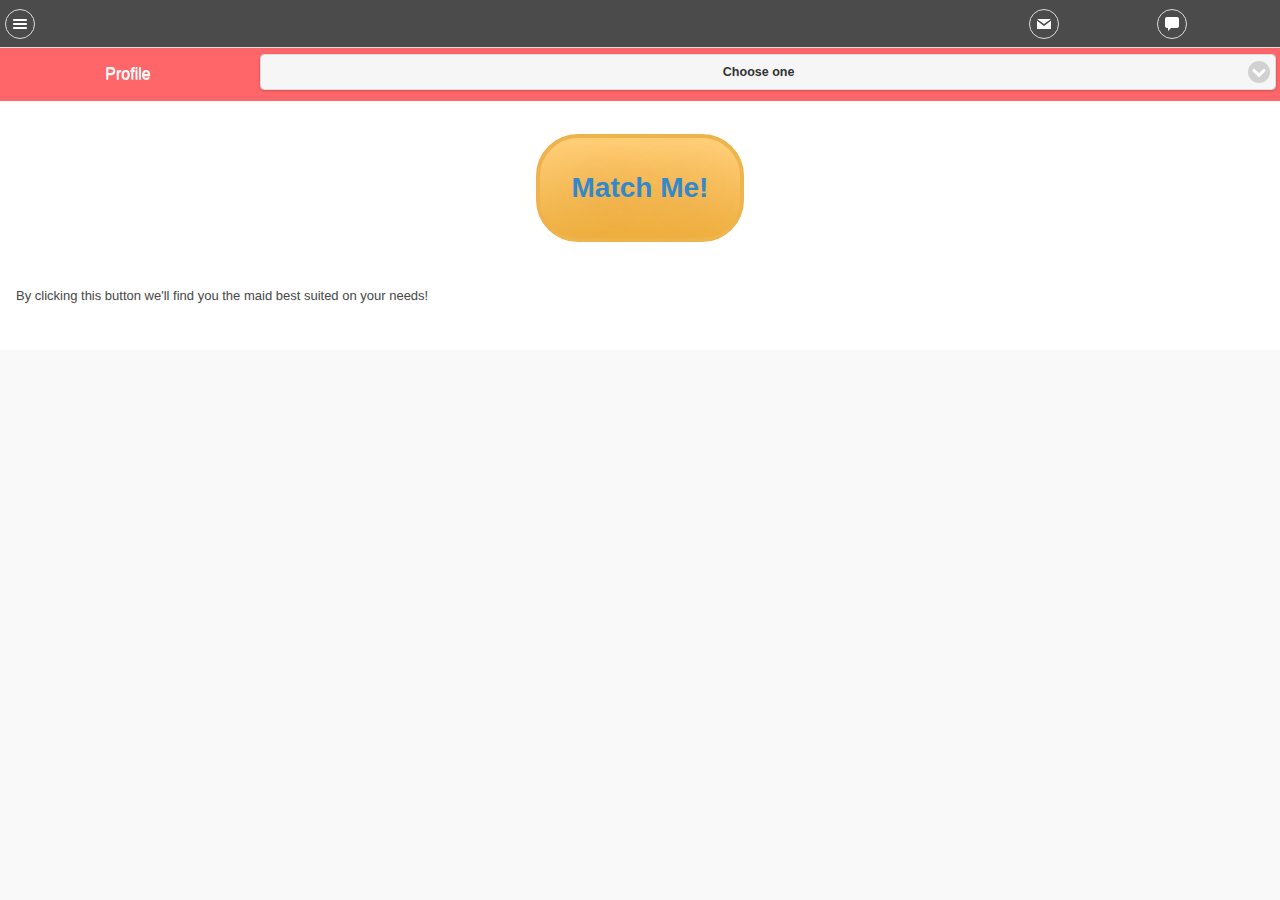
<file: www/1profileNan.html>
<html>
<head>
	<meta charset="utf-8">
	<meta name="viewport" content="width=device-width, initial-scale=1">
	<title>Who's Your Nanny?</title>>
	<!--<link rel="stylesheet" href="themes/jquery.mobile-1.4.3.min.css" />-->
	<link rel="stylesheet" href="themes/sunny.min.css" />	
	<link rel="stylesheet" href="themes/jquery.mobile.icons.min.css" />
	<link rel="stylesheet" href="themes/jquery.mobile.structure-1.4.3.min.css" />
	<script src="themes/jquery-1.11.1.min.js"></script>
	<script src="themes/jquery.mobile-1.4.3.min.js"></script>
	<script src="themes/sunny.js"></script>
	
	<style type="text/css">
.btnMatch {
	-moz-box-shadow:inset 0px 1px 3px -21px #fceaca;
	-webkit-box-shadow:inset 0px 1px 3px -21px #fceaca;
	box-shadow:inset 0px 1px 3px -21px #fceaca;
	background:-webkit-gradient( linear, left top, left bottom, color-stop(0.05, #ffce79), color-stop(1, #eeaf41) );
	background:-moz-linear-gradient( center top, #ffce79 5%, #eeaf41 100% );
	filter:progid:DXImageTransform.Microsoft.gradient(startColorstr='#ffce79', endColorstr='#eeaf41');
	background-color:#ffce79;
	-webkit-border-top-left-radius:42px;
	-moz-border-radius-topleft:42px;
	border-top-left-radius:42px;
	-webkit-border-top-right-radius:42px;
	-moz-border-radius-topright:42px;
	border-top-right-radius:42px;
	-webkit-border-bottom-right-radius:42px;
	-moz-border-radius-bottomright:42px;
	border-bottom-right-radius:42px;
	-webkit-border-bottom-left-radius:42px;
	-moz-border-radius-bottomleft:42px;
	border-bottom-left-radius:42px;
	text-indent:0px;
	border:4px solid #eeb44f;
	display:inline-block;
	color:#ffffff;
	font-family:Arial;
	font-size:28px;
	font-weight:bold;
	font-style:normal;
	height:100px;
	line-height:100px;
	width:200px;
	text-decoration:none;
	text-align:center;
	text-shadow:0px -1px 50px #ce8e28;
	left:25%;
}
.btnMatch:hover {
	background:-webkit-gradient( linear, left top, left bottom, color-stop(0.05, #eeaf41), color-stop(1, #ffce79) );
	background:-moz-linear-gradient( center top, #eeaf41 5%, #ffce79 100% );
	filter:progid:DXImageTransform.Microsoft.gradient(startColorstr='#eeaf41', endColorstr='#ffce79');
	background-color:#eeaf41;
}</style>

</head>

<body>
	<div class="font-gray" id="profile" data-role="page" data-theme="a"> 
		<div align="center" id="mypanel" class="custom-panel" data-role="panel" data-position="left" data-display="overlay">
		<!-- panel content goes here -->
			<div class="panel-wrapper">
				<ul id="navListPanel" data-role="listview">
					<li class="liClass" id="listPanelClose" data-icon="delete"><a class="black font-white" href="#" data-rel="close" style="font-size:small; text-align:right;">Close Menu</a></li>
										<li><a class="brown font-white" href="1indexNan.html" data-transition="slide">
						<h3>Home</h3>
						<p>FAQ, Information</p>
					</a></li>
					<li><a class="pink font-white" href="1profileNan.html" data-transition="slide">
						<h3>Profile</h3>
						<p>Profile, Contact Details</p>
					</a></li>
					<li><a class="aquamarine font-white" href="1requestsNan.html" data-transition="slide">
						<h3>Requests</h3>
						<p>View Requests</p>
						<span style="font-size:x-small;" class="ui-li-count">2 Pending</span>
					</a></li>
					<li><a class="violet font-white" href="1locateNan.html" data-transition="slide">
						<h3>Locate</h3>
						<p>Find People</p>
					</a></li>
					<li class="top-block black"><p style="text-align:center; font-size:small;"><a class="font-white" href="#" data-transition="slide">Log Out</a></p></li>
				</ul>
			</div>
		</div>
		<!-- /panel -->
	
		<div class="black font-white" data-role="header" data-position="fixed">
			<div class="ui-grid-d">
				<div class="ui-block-a"><a href="#mypanel" class="ui-btn custom-ui-btn ui-corner-all ui-nodisc-icon ui-icon-bars ui-btn-icon-notext">Menu</a></div>
				<div class="ui-block-b"><p></p></div>
				<div class="ui-block-c"><p></p></div>
				<div class="ui-block-d"><p></p></div>
				<div class="ui-block-e">
					<div class="ui-grid-a">
						<div class="ui-block-a"><a href="notifications.html" class="ui-btn custom-ui-btn ui-corner-all ui-nodisc-icon ui-icon-mail ui-btn-icon-notext">Menu</a></div>
						<div class="ui-block-b"><a href="people.html" class="ui-btn custom-ui-btn ui-corner-all ui-nodisc-icon ui-icon-comment ui-btn-icon-notext">Menu</a></div>
					</div>
				</div>
			</div>
		</div>
		<!--<div><p style="font-size:small;">Welcome Lee, Anna L.</p></div>
		<div><p style="font-size:x-small;">July 13, 2014</p></div>-->
		
		<div data-role="content" data-theme="a" class="custom-content font-gray">
			<div class="ui-field-contain custom-field">
				<div class="ui-grid-a pink">
					<div class="ui-block-a" style="width:20%;" align="center">
						<p class="font-white" style="font-weight:500;">Profile</p>
					</div>
					<div class="ui-block-b" style="width:80%;">
						<label for="select-custom-21"></label>
						<select name="select-custom-21" id="EmpDropdown" data-mini="true" data-native-menu="false">
							<option value="choose-one" data-placeholder="true">Choose one</option>
								<option value="personal">Personal Details</option>
        						<option value="personal">Contact Details</option>
						</select>
					</div>
				</div><div style="padding-top:0;" class="font-gray ui-content ui-body-a" data-theme="a" data-role="content" role="main">
			<div class="ui-field-contain" id="displaydata">
				<div style="font-size:small;" class="ui-grid-solo font-black">
					<div class="ui-block-a">
						<br/>
						<div style="text-align:center;">
						<a href="1locateNan.html" class="btnMatch">Match Me!</div></a><br/><br/>
						<p>By clicking this button we'll find you the maid best suited on your needs!</p>
						
					</div>
				</div>

			</div>
		</div>

			</div>

		</div>	
		<!--SCRIPT TAGS -->
		<script src="themes/retriever.js"></script>
		<script>
		$(document).on('pageshow', '#profile', function(){ 
		    var content_width = $.mobile.activePage.find("div[data-role='content']:visible:visible").outerWidth();
		    var content_height = $.mobile.activePage.find("div[data-role='content']:visible:visible").outerHeight();
		    $('.custom-popup').css({'width':content_width*0.8},{'height':content_height*0.9});
		});
			$(document.body).on('change','#EmpDropdown',function(e){
				//alert(this.options[e.target.selectedIndex].text);
				//alert($("#EmpDropdown").val());
			  	retriever('profile', 'nanny');
			});
		</script>
	</div>
</body>
</html>
</file>
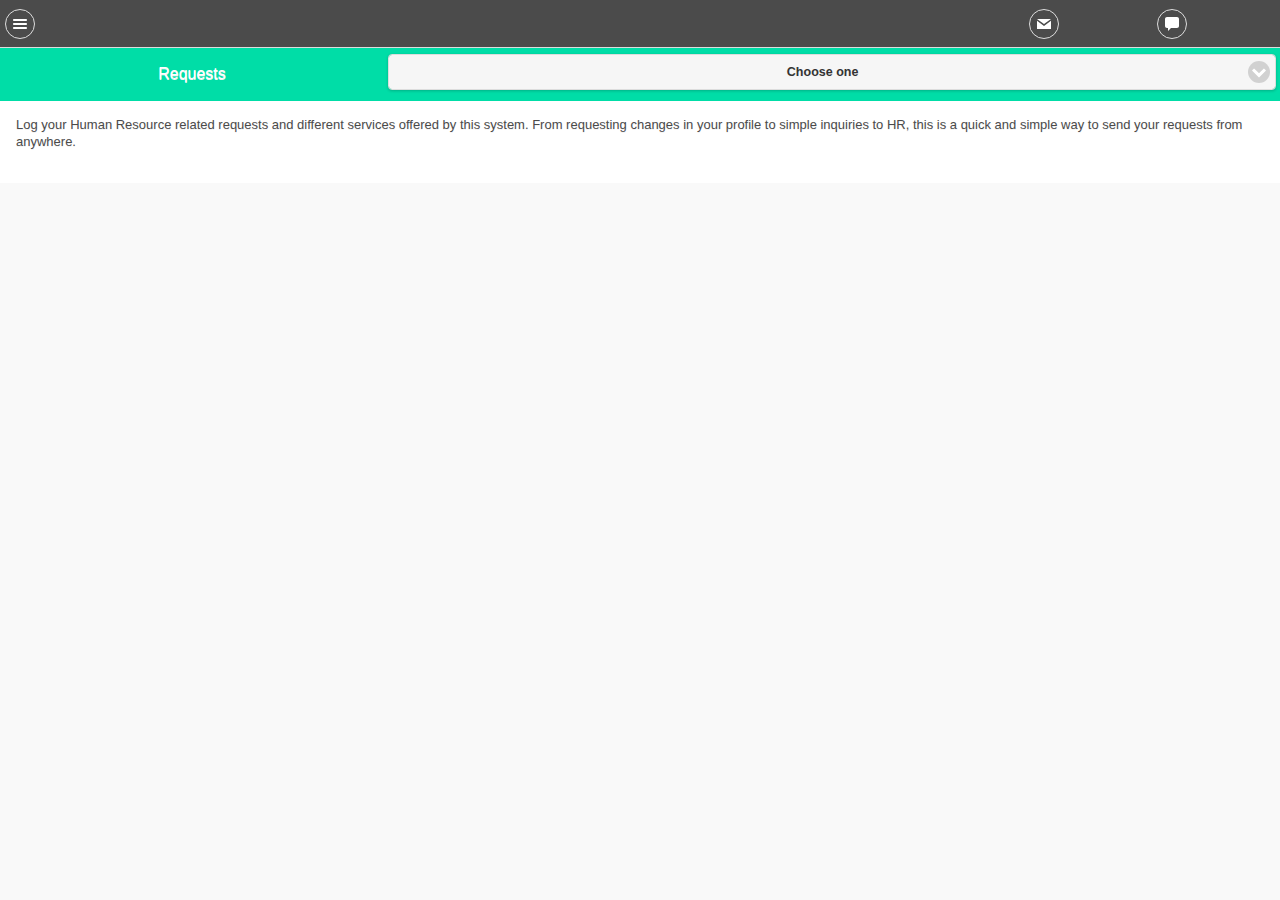
<file: www/1requestsNan.html>
<html>
<head>
	<meta charset="utf-8">
	<meta name="viewport" content="width=device-width, initial-scale=1">
	<title>Who's Your Nanny?</title>
	<!--<link rel="stylesheet" href="themes/jquery.mobile-1.4.3.min.css" />-->
	<link rel="stylesheet" href="themes/sunny.min.css" />	
	<link rel="stylesheet" href="themes/jquery.mobile.icons.min.css" />
	<link rel="stylesheet" href="themes/jquery.mobile.structure-1.4.3.min.css" />
	<script src="themes/jquery-1.11.1.min.js"></script>
	<script src="themes/jquery.mobile-1.4.3.min.js"></script>
	<script src="themes/sunny.js"></script>
</head>

<body>
	<div class="font-gray" data-role="page" data-theme="a"> 
		<div align="center" id="mypanel" class="custom-panel" data-role="panel" data-position="left" data-display="overlay">
		<!-- panel content goes here -->
			<div class="panel-wrapper">
				<ul id="navListPanel" data-role="listview">
					<li class="liClass" id="listPanelClose" data-icon="delete"><a class="black font-white" href="#" data-rel="close" style="font-size:small; text-align:right;">Close Menu</a></li>
										<li><a class="brown font-white" href="1indexNan.html" data-transition="slide">
						<h3>Home</h3>
						<p>FAQ, Information</p>
					</a></li>
					<li><a class="pink font-white" href="1profileNan.html" data-transition="slide">
						<h3>Profile</h3>
						<p>Profile, Contact Details</p>
					</a></li>
					<li><a class="aquamarine font-white" href="1requestsNan.html" data-transition="slide">
						<h3>Requests</h3>
						<p>View Requests</p>
						<span style="font-size:x-small;" class="ui-li-count">2 Pending</span>
					</a></li>
					<li><a class="violet font-white" href="1locateNan.html" data-transition="slide">
						<h3>Locate</h3>
						<p>Find People</p>
					</a></li>
					<li class="top-block black"><p style="text-align:center; font-size:small;"><a class="font-white" href="#" data-transition="slide">Log Out</a></p></li>
				</ul>
			</div>
		</div>
		<!-- /panel -->
	
		<div class="black font-white" data-role="header" data-position="fixed">
			<div class="ui-grid-d">
				<div class="ui-block-a"><a href="#mypanel" class="ui-btn custom-ui-btn ui-corner-all ui-nodisc-icon ui-icon-bars ui-btn-icon-notext">Menu</a></div>
				<div class="ui-block-b"><p></p></div>
				<div class="ui-block-c"><p></p></div>
				<div class="ui-block-d"><p></p></div>
				<div class="ui-block-e">
					<div class="ui-grid-a">
						<div class="ui-block-a"><a href="notifications.html" class="ui-btn custom-ui-btn ui-corner-all ui-nodisc-icon ui-icon-mail ui-btn-icon-notext">Menu</a></div>
						<div class="ui-block-b"><a href="people.html" class="ui-btn custom-ui-btn ui-corner-all ui-nodisc-icon ui-icon-comment ui-btn-icon-notext">Menu</a></div>
					</div>
				</div>
			</div>
		</div>
		<!--<div><p style="font-size:small;">Welcome Lastname, Firstname MI.</p></div>
		<div><p style="font-size:x-small;">July 13, 2014</p></div>-->
		
		<div data-role="content" data-theme="a" class="custom-content font-gray">
			<div class="ui-field-contain custom-field">
				<div class="ui-grid-a aquamarine">
					<div class="ui-block-a" style="width:30%;" align="center">
						<p class="font-white" style="font-weight:500;">Requests</p>
					</div>
					<div class="ui-block-b" style="width:70%;">
						<label for="select-custom-21"></label>
						<select name="select-custom-21" id="ReqDropdown" data-mini="true" data-native-menu="false">
							<option value="choose-one" data-placeholder="true">Choose one</option>
							<option value="empall">All Requests</option>
    						<option value="emppending">Pending Requests</option>
    						<option value="empresolved">Completed Requests</option>
    						<option value="empnew">Rejected Requests</option>
						</select>
					</div>
				</div>
			</div>

		</div>	
		<div data-role="content" data-theme="a" class="font-gray" style="padding-top:0;">
			<div id="displaydata" class="ui-field-contain">
				<div class="ui-grid-solo font-black" style="font-size:small;">
					<div class="ui-block-a">
						Log your Human Resource related requests and different services offered by this system. From requesting changes in your profile to simple inquiries to HR, this is a quick and simple way to send your requests from anywhere.
					</div>
				</div>

			</div>
		</div>

		<!--SCRIPT TAGS -->
		<script src="themes/retriever.js"></script>
		<script src="themes/sunny.js"></script>
		<script>
			//createReqView("employee");
			$(document.body).on('change','#ReqDropdown',function(e){
				//alert(this.options[e.target.selectedIndex].text);
				//alert($("#EmpDropdown").val());
			  	retriever('requests', $("#ReqDropdown").val());
			});
		</script>
	</div>
</body>
</html>
</file>
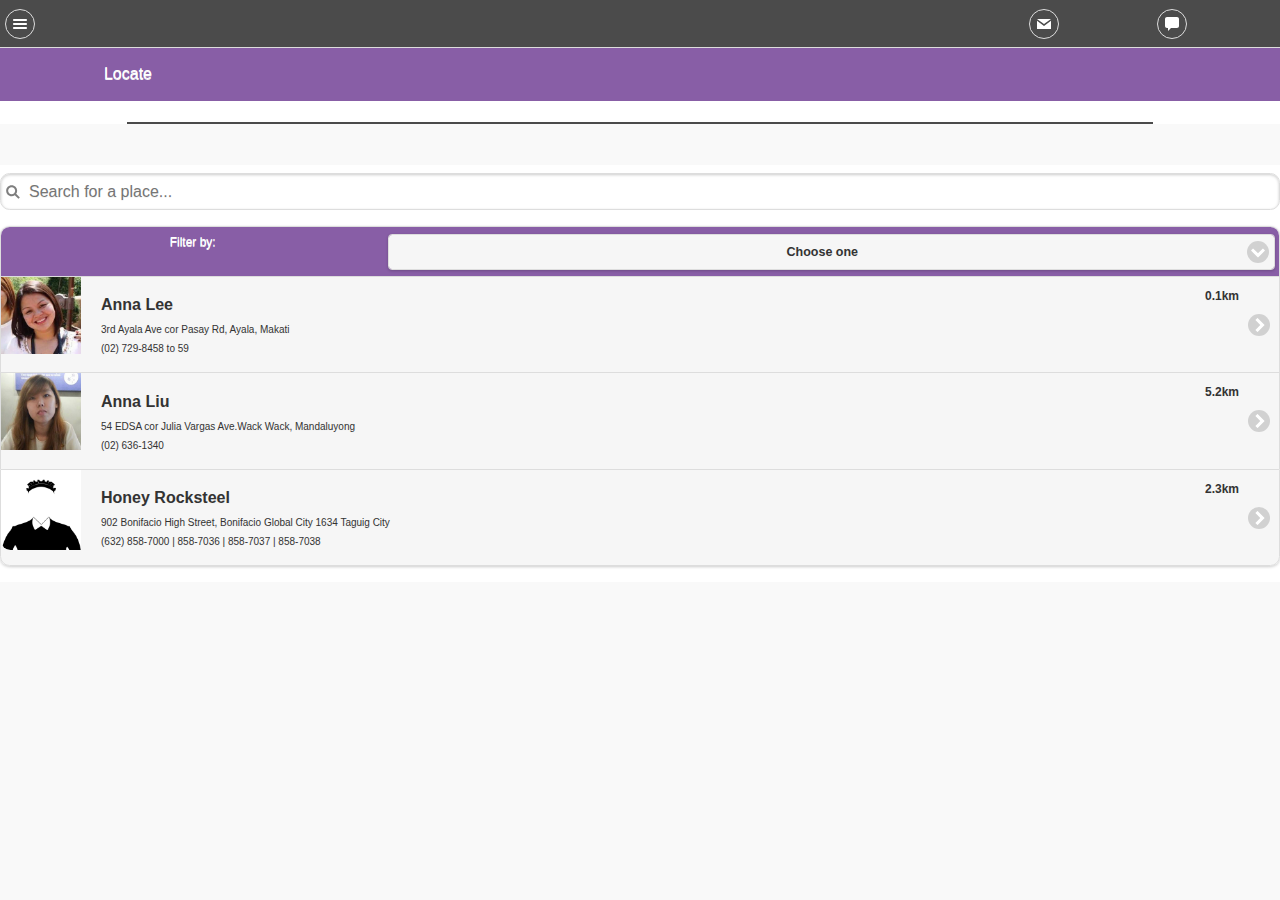
<file: www/locate.html>
<html>
<head>
	<meta charset="utf-8">
	<meta name="viewport" content="width=device-width, initial-scale=1">
	<title>Who's Your Nanny?</title>>
	<!--<link rel="stylesheet" href="themes/jquery.mobile-1.4.3.min.css" />-->
	<link rel="stylesheet" href="themes/sunny.min.css" />	
	<link rel="stylesheet" href="themes/jquery.mobile.icons.min.css" />
	<link rel="stylesheet" href="themes/jquery.mobile.structure-1.4.3.min.css" />
	<script src="themes/jquery-1.11.1.min.js"></script>
	<script src="themes/jquery.mobile-1.4.3.min.js"></script>
	<script src="themes/sunny.js"></script>
</head>

<body>
	<div id="map-page" class="font-gray" data-role="page" data-theme="a"> 
		<div align="center" id="mypanel" class="custom-panel" data-role="panel" data-position="left" data-display="overlay">
				<!-- panel content goes here -->
			<div class="panel-wrapper">
				<ul id="navListPanel" data-role="listview">
					<li class="liClass" id="listPanelClose" data-icon="delete"><a class="black font-white" href="#" data-rel="close" style="font-size:small; text-align:right;">Close Menu</a></li>
										<li><a class="brown font-white" href="1indexNan.html" data-transition="slide">
						<h3>Home</h3>
						<p>FAQ, Information</p>
					</a></li>
					<li><a class="pink font-white" href="1profileNan.html" data-transition="slide">
						<h3>Profile</h3>
						<p>Profile, Contact Details</p>
					</a></li>
					<li><a class="aquamarine font-white" href="1requestsNan.html" data-transition="slide">
						<h3>Requests</h3>
						<p>View Requests</p>
						<span style="font-size:x-small;" class="ui-li-count">2 Pending</span>
					</a></li>
					<li><a class="violet font-white" href="1locateNan.html" data-transition="slide">
						<h3>Locate</h3>
						<p>Find People</p>
					</a></li>
					<li class="top-block black"><p style="text-align:center; font-size:small;"><a class="font-white" href="#" data-transition="slide">Log Out</a></p></li>
				</ul>
			</div>
		</div>
		<!-- /panel -->
	
		<div class="black font-white" id="header" data-role="header" data-position="fixed">
			<div class="ui-grid-d">
				<div class="ui-block-a"><a href="#mypanel" class="ui-btn custom-ui-btn ui-corner-all ui-nodisc-icon ui-icon-bars ui-btn-icon-notext">Menu</a></div>
				<div class="ui-block-b"><p></p></div>
				<div class="ui-block-c"><p></p></div>
				<div class="ui-block-d"><p></p></div>
				<div class="ui-block-e">
					<div class="ui-grid-a">
						<div class="ui-block-a"><a href="notifications.html" class="ui-btn custom-ui-btn ui-corner-all ui-nodisc-icon ui-icon-mail ui-btn-icon-notext">Menu</a></div>
						<div class="ui-block-b"><a href="people.html" class="ui-btn custom-ui-btn ui-corner-all ui-nodisc-icon ui-icon-comment ui-btn-icon-notext">Menu</a></div>
					</div>
				</div>
			</div>
		</div>
		<!--<div><p style="font-size:small;">Welcome Lastname, Firstname MI.</p></div>
		<div><p style="font-size:x-small;">July 13, 2014</p></div>-->	
	 
		<div data-role="content" data-theme="a" class="custom-content font-gray">
			<div class="ui-field-contain custom-field">
				<div class="ui-grid-a violet">
					<div class="ui-block-a" style="width:20%;" align="center">
						<p class="font-white" style="font-weight:500;">Locate</p>
					</div>
					<div class="ui-block-b" style="width:80%;">
						
					</div>
				</div>
			</div>
		</div>
		
		<div data-role="content" id="map-content" align="center">
			<br />
			<div id="map-canvas">
	    		<!-- map loads here... -->
		    	</div>
		</div>
		<br /><br />
		<div data-role="content" data-theme="a" class="custom-content font-gray">
			<div id="places" class="ui-field-contain custom-field">
			<ul data-role="listview" data-filter="true" data-filter-placeholder="Search for a place..." data-inset="true">
    				<li class="custom-field">
					<div class="ui-grid-a violet">
					<div class="ui-block-a" style="width:30%;" align="center">
						<p class="font-white" style="font-weight:500;">Filter by:</p>
					</div>
					<div class="ui-block-b" style="width:70%;">
						<label for="select-custom-21"></label>
						<select name="select-custom-21" id="MapDropdown" data-mini="true" data-native-menu="false">
							<option value="choose-one" data-placeholder="true">Choose one</option>
							<option value="all">All Matches</option>
        						<option value="all">Skills</option>
        						<option value="all">Nearest</option>
        						<option value="all">Cheapest</option>
						</select>
					</div>
				</div>

				</li>
				<li><a href="#">
			        <img src="themes/images/nanny1.jpg">
				    <h2>Anna Lee</h2>
				    <p style="font-size:x-small;">3rd Ayala Ave cor Pasay Rd, Ayala, Makati</p>
				    <p style="font-size:x-small;">(02) 729-8458 to 59</p>
				    <p class="ui-li-aside"><strong>0.1km</strong></p>
                                    </a>
			        </li>
			        <li><a href="#">
 				    <img src="themes/images/nanny2.jpg">
				    <h2>Anna Liu</h2>
				    <p style="font-size:x-small;">54 EDSA cor Julia Vargas Ave.Wack Wack, Mandaluyong</p>
				    <p style="font-size:x-small;">(02) 636-1340</p>
				    <p class="ui-li-aside"><strong>5.2km</strong></p>
				    </a>
				</li>
				<li><a href="#">
				    <img src="themes/images/nanny3.jpg">
				    <h2>Honey Rocksteel</h2>
				    <p style="font-size:x-small;">902 Bonifacio High Street, Bonifacio Global City 1634 Taguig City</p>
				    <p style="font-size:x-small;">(632) 858-7000 | 858-7036 | 858-7037 | 858-7038 </p>
				    <p class="ui-li-aside"><strong>2.3km</strong></p>
                     </a>
				</li>
			</ul>
			</div>
		</div>
		<!--SCRIPT TAGS -->
		<script src="themes/retriever2.js"></script>
		<script>
			$(document.body).on('change','#MapDropdown',function(e){
				//alert(this.options[e.target.selectedIndex].text);
				//alert($("#MapDropdown").val());
			  	mapper($("#MapDropdown").val());
			});
		</script>
	</div>
</body>
</html>
</file>
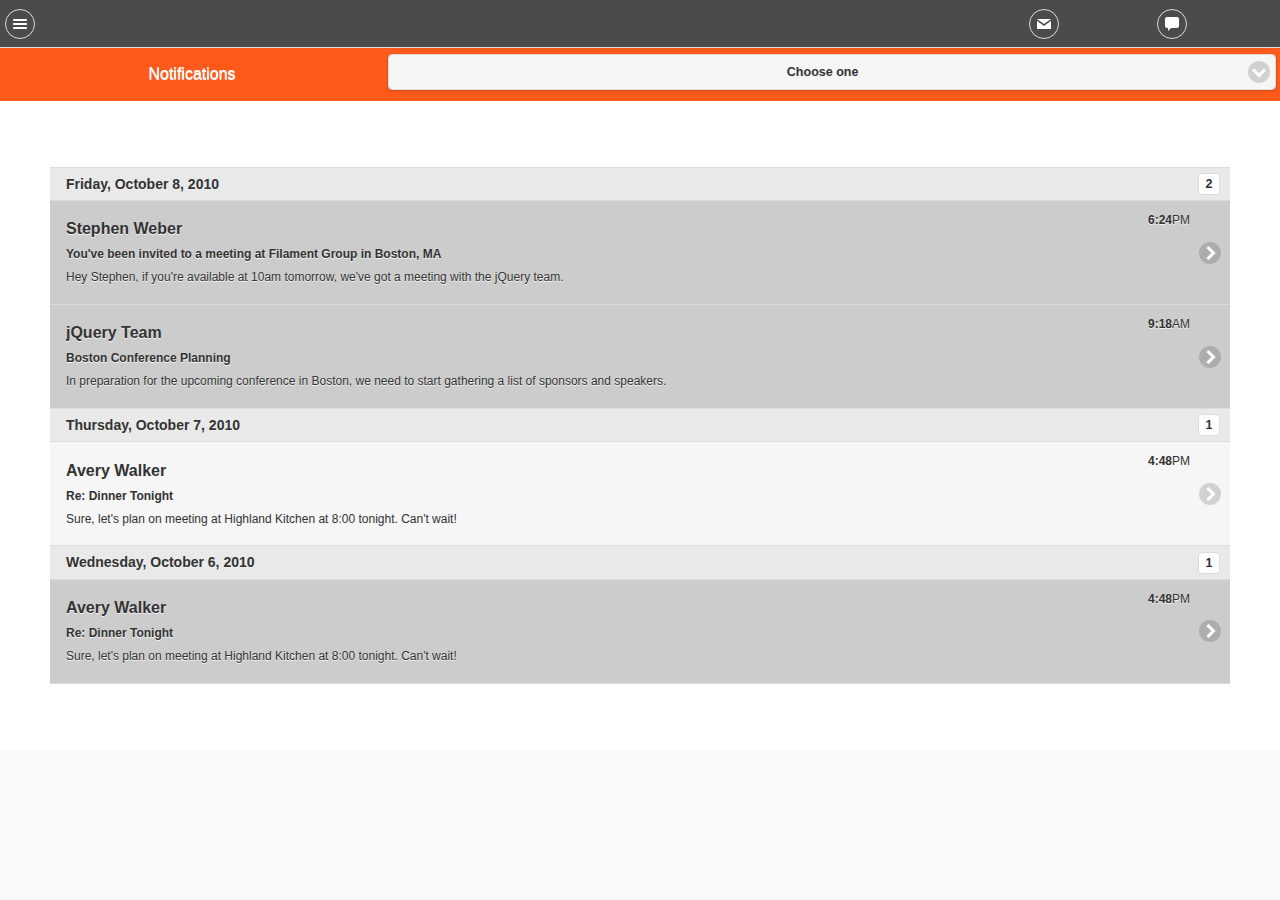
<file: www/notifications.html>
<html>
<head>
	<meta charset="utf-8">
	<meta name="viewport" content="width=device-width, initial-scale=1">
	<title>Who's Your Nanny?</title>
	<!--<link rel="stylesheet" href="themes/jquery.mobile-1.4.3.min.css" />-->
	<link rel="stylesheet" href="themes/sunny.min.css" />	
	<link rel="stylesheet" href="themes/jquery.mobile.icons.min.css" />
	<link rel="stylesheet" href="themes/jquery.mobile.structure-1.4.3.min.css" />
	<script src="themes/jquery-1.11.1.min.js"></script>
	<script src="themes/jquery.mobile-1.4.3.min.js"></script>
	<script src="themes/sunny.js"></script>
</head>

<body>
	<div class="font-gray" data-role="page" data-theme="a"> 
		<div align="center" id="mypanel" class="custom-panel" data-role="panel" data-position="left" data-display="overlay">
		<!-- panel content goes here -->
			<div class="panel-wrapper">
				<ul id="navListPanel" data-role="listview">
					<li class="liClass" id="listPanelClose" data-icon="delete"><a class="black font-white" href="#" data-rel="close" style="font-size:small; text-align:right;">Close Menu</a></li>
										<li><a class="brown font-white" href="1indexNan.html" data-transition="slide">
						<h3>Home</h3>
						<p>FAQ, Information</p>
					</a></li>
					<li><a class="pink font-white" href="1profileNan.html" data-transition="slide">
						<h3>Profile</h3>
						<p>Profile, Contact Details</p>
					</a></li>
					<li><a class="aquamarine font-white" href="1requestsNan.html" data-transition="slide">
						<h3>Requests</h3>
						<p>View Requests</p>
						<span style="font-size:x-small;" class="ui-li-count">2 Pending</span>
					</a></li>
					<li><a class="violet font-white" href="1locateNan.html" data-transition="slide">
						<h3>Locate</h3>
						<p>Find People</p>
					</a></li>
					<li class="top-block black"><p style="text-align:center; font-size:small;"><a class="font-white" href="#" data-transition="slide">Log Out</a></p></li>
				</ul>
			</div>
		</div>
		<!-- /panel -->
	
		<div class="black font-white" data-role="header" data-position="fixed">
			<div class="ui-grid-d">
				<div class="ui-block-a"><a href="#mypanel" class="ui-btn custom-ui-btn ui-corner-all ui-nodisc-icon ui-icon-bars ui-btn-icon-notext">Menu</a></div>
				<div class="ui-block-b"><p></p></div>
				<div class="ui-block-c"><p></p></div>
				<div class="ui-block-d"><p></p></div>
				<div class="ui-block-e">
					<div class="ui-grid-a">
						<div class="ui-block-a"><a href="notifications.html" class="ui-btn custom-ui-btn ui-corner-all ui-nodisc-icon ui-icon-mail ui-btn-icon-notext">Menu</a></div>
						<div class="ui-block-b"><a href="people.html" class="ui-btn custom-ui-btn ui-corner-all ui-nodisc-icon ui-icon-comment ui-btn-icon-notext">Menu</a></div>
					</div>
				</div>
			</div>
		</div>
		<!--<div><p style="font-size:small;">Welcome Lastname, Firstname MI.</p></div>
		<div><p style="font-size:x-small;">July 13, 2014</p></div>-->
		
		<div data-role="content" data-theme="a" class="custom-content font-gray">
			<div class="ui-field-contain custom-field">
				<div class="ui-grid-a coffee">
					<div class="ui-block-a" style="width:30%;" align="center">
						<p class="font-white" style="font-weight:500;">Notifications</p>
					</div>
					<div class="ui-block-b" style="width:70%;">
						<label for="select-custom-21"></label>
						<select name="select-custom-21" id="ReqDropdown" data-mini="true" data-native-menu="false">
							<option value="choose-one" data-placeholder="true">Choose one</option>
						</select>
					</div>
				</div>
			</div>

		</div>	
		<div data-role="content" data-theme="a" class="custom-content font-gray" style="padding-top:0;">
			<div id="displaydata" class="ui-field-contain" style="padding:1%;">
			<div class="ui-grid-solo font-black" style="font-size:small;">
					<div class="ui-block-a">
						<ul data-role="listview" data-inset="false" style="padding:4%;">
    <li data-role="list-divider">Friday, October 8, 2010 <span class="ui-li-count">2</span></li>
    <li><a class="lightgray" href="index.html">
    <h2>Stephen Weber</h2>
    <p><strong>You've been invited to a meeting at Filament Group in Boston, MA</strong></p>
    <p>Hey Stephen, if you're available at 10am tomorrow, we've got a meeting with the jQuery team.</p>
        <p class="ui-li-aside"><strong>6:24</strong>PM</p>
    </a></li>
    <li><a class="lightgray" href="index.html">
    <h2>jQuery Team</h2>
    <p><strong>Boston Conference Planning</strong></p>
    <p>In preparation for the upcoming conference in Boston, we need to start gathering a list of sponsors and speakers.</p>
        <p class="ui-li-aside"><strong>9:18</strong>AM</p>
    </a></li>
    <li data-role="list-divider">Thursday, October 7, 2010 <span class="ui-li-count">1</span></li>
    <li><a href="index.html">
    <h2>Avery Walker</h2>
    <p><strong>Re: Dinner Tonight</strong></p>
    <p>Sure, let's plan on meeting at Highland Kitchen at 8:00 tonight. Can't wait!</p>
        <p class="ui-li-aside"><strong>4:48</strong>PM</p>
    </a></li>
    <li data-role="list-divider">Wednesday, October 6, 2010 <span class="ui-li-count">1</span></li>
    <li><a class="lightgray" href="index.html">
    <h2>Avery Walker</h2>
    <p><strong>Re: Dinner Tonight</strong></p>
    <p>Sure, let's plan on meeting at Highland Kitchen at 8:00 tonight. Can't wait!</p>
        <p class="ui-li-aside"><strong>4:48</strong>PM</p>
    </a></li>
</ul>
					</div>
				</div>

			</div>
		</div>


		<!--SCRIPT TAGS -->
		<script src="themes/retriever.js"></script>
		<script src="themes/sunny.js"></script>
		<script>
			//createReqView("employee");
			$(document.body).on('change','#ReqDropdown',function(e){
				//alert(this.options[e.target.selectedIndex].text);
				//alert($("#EmpDropdown").val());
			  	//retriever('requests', $("#ReqDropdown").val());
			});
		</script>
	</div>
</body>
</html>
</file>
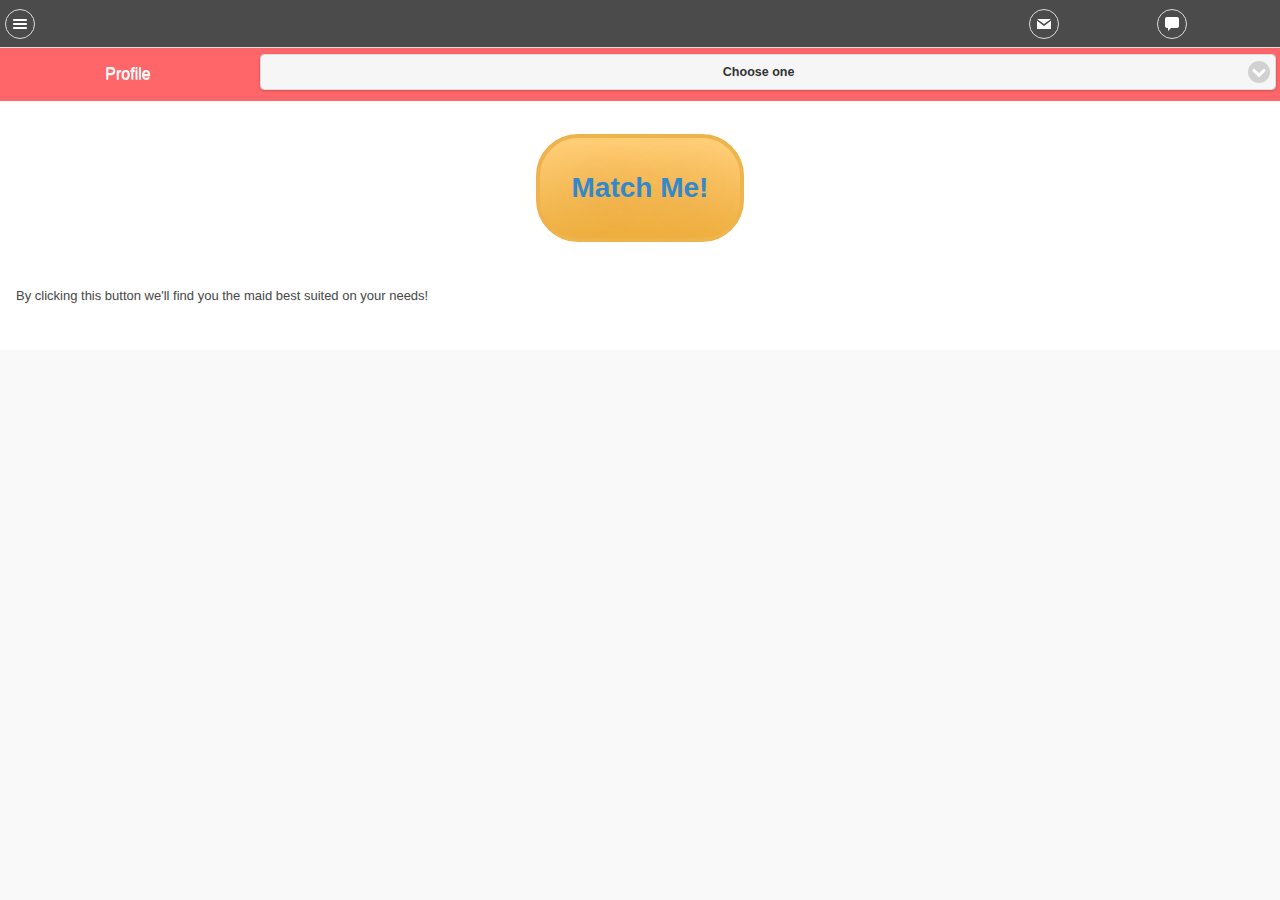
<file: www/profile.html>
<html>
<head>
	<meta charset="utf-8">
	<meta name="viewport" content="width=device-width, initial-scale=1">
	<title>Who's Your Nanny?</title>>
	<!--<link rel="stylesheet" href="themes/jquery.mobile-1.4.3.min.css" />-->
	<link rel="stylesheet" href="themes/sunny.min.css" />	
	<link rel="stylesheet" href="themes/jquery.mobile.icons.min.css" />
	<link rel="stylesheet" href="themes/jquery.mobile.structure-1.4.3.min.css" />
	<script src="themes/jquery-1.11.1.min.js"></script>
	<script src="themes/jquery.mobile-1.4.3.min.js"></script>
	<script src="themes/sunny.js"></script>
	
	<style type="text/css">
.btnMatch {
	-moz-box-shadow:inset 0px 1px 3px -21px #fceaca;
	-webkit-box-shadow:inset 0px 1px 3px -21px #fceaca;
	box-shadow:inset 0px 1px 3px -21px #fceaca;
	background:-webkit-gradient( linear, left top, left bottom, color-stop(0.05, #ffce79), color-stop(1, #eeaf41) );
	background:-moz-linear-gradient( center top, #ffce79 5%, #eeaf41 100% );
	filter:progid:DXImageTransform.Microsoft.gradient(startColorstr='#ffce79', endColorstr='#eeaf41');
	background-color:#ffce79;
	-webkit-border-top-left-radius:42px;
	-moz-border-radius-topleft:42px;
	border-top-left-radius:42px;
	-webkit-border-top-right-radius:42px;
	-moz-border-radius-topright:42px;
	border-top-right-radius:42px;
	-webkit-border-bottom-right-radius:42px;
	-moz-border-radius-bottomright:42px;
	border-bottom-right-radius:42px;
	-webkit-border-bottom-left-radius:42px;
	-moz-border-radius-bottomleft:42px;
	border-bottom-left-radius:42px;
	text-indent:0px;
	border:4px solid #eeb44f;
	display:inline-block;
	color:#ffffff;
	font-family:Arial;
	font-size:28px;
	font-weight:bold;
	font-style:normal;
	height:100px;
	line-height:100px;
	width:200px;
	text-decoration:none;
	text-align:center;
	text-shadow:0px -1px 50px #ce8e28;
	left:25%;
}
.btnMatch:hover {
	background:-webkit-gradient( linear, left top, left bottom, color-stop(0.05, #eeaf41), color-stop(1, #ffce79) );
	background:-moz-linear-gradient( center top, #eeaf41 5%, #ffce79 100% );
	filter:progid:DXImageTransform.Microsoft.gradient(startColorstr='#eeaf41', endColorstr='#ffce79');
	background-color:#eeaf41;
}</style>

</head>

<body>
	<div class="font-gray" id="profile" data-role="page" data-theme="a"> 
		<div align="center" id="mypanel" class="custom-panel" data-role="panel" data-position="left" data-display="overlay">
		<!-- panel content goes here -->
			<div class="panel-wrapper">
				<ul id="navListPanel" data-role="listview">
					<li class="liClass" id="listPanelClose" data-icon="delete"><a class="black font-white" href="#" data-rel="close" style="font-size:small; text-align:right;">Close Menu</a></li>
										<li><a class="brown font-white" href="1indexNan.html" data-transition="slide">
						<h3>Home</h3>
						<p>FAQ, Information</p>
					</a></li>
					<li><a class="pink font-white" href="1profileNan.html" data-transition="slide">
						<h3>Profile</h3>
						<p>Profile, Contact Details</p>
					</a></li>
					<li><a class="aquamarine font-white" href="1requestsNan.html" data-transition="slide">
						<h3>Requests</h3>
						<p>View Requests</p>
						<span style="font-size:x-small;" class="ui-li-count">2 Pending</span>
					</a></li>
					<li><a class="violet font-white" href="1locateNan.html" data-transition="slide">
						<h3>Locate</h3>
						<p>Find People</p>
					</a></li>
					<li class="top-block black"><p style="text-align:center; font-size:small;"><a class="font-white" href="#" data-transition="slide">Log Out</a></p></li>
				</ul>
			</div>
		</div>
		<!-- /panel -->
	
		<div class="black font-white" data-role="header" data-position="fixed">
			<div class="ui-grid-d">
				<div class="ui-block-a"><a href="#mypanel" class="ui-btn custom-ui-btn ui-corner-all ui-nodisc-icon ui-icon-bars ui-btn-icon-notext">Menu</a></div>
				<div class="ui-block-b"><p></p></div>
				<div class="ui-block-c"><p></p></div>
				<div class="ui-block-d"><p></p></div>
				<div class="ui-block-e">
					<div class="ui-grid-a">
						<div class="ui-block-a"><a href="notifications.html" class="ui-btn custom-ui-btn ui-corner-all ui-nodisc-icon ui-icon-mail ui-btn-icon-notext">Menu</a></div>
						<div class="ui-block-b"><a href="people.html" class="ui-btn custom-ui-btn ui-corner-all ui-nodisc-icon ui-icon-comment ui-btn-icon-notext">Menu</a></div>
					</div>
				</div>
			</div>
		</div>
		<!--<div><p style="font-size:small;">Welcome Lastname, Firstname MI.</p></div>
		<div><p style="font-size:x-small;">July 13, 2014</p></div>-->
		
		<div data-role="content" data-theme="a" class="custom-content font-gray">
			<div class="ui-field-contain custom-field">
				<div class="ui-grid-a pink">
					<div class="ui-block-a" style="width:20%;" align="center">
						<p class="font-white" style="font-weight:500;">Profile</p>
					</div>
					<div class="ui-block-b" style="width:80%;">
						<label for="select-custom-21"></label>
						<select name="select-custom-21" id="EmpDropdown" data-mini="true" data-native-menu="false">
							<option value="choose-one" data-placeholder="true">Choose one</option>
								<option value="personal">Personal Details</option>
        						<option value="personal">Contact Details</option>
						</select>
					</div>
				</div><div style="padding-top:0;" class="font-gray ui-content ui-body-a" data-theme="a" data-role="content" role="main">
			<div class="ui-field-contain" id="displaydata">
				<div style="font-size:small;" class="ui-grid-solo font-black">
					<div class="ui-block-a">
						<br/>
						<div style="text-align:center;">
						<a href="locate.html" class="btnMatch">Match Me!</div></a><br/><br/>
						<p>By clicking this button we'll find you the maid best suited on your needs!</p>
						
					</div>
				</div>

			</div>
		</div>
			</div>

		</div>	
	
		<!--SCRIPT TAGS -->
		<script src="themes/retriever.js"></script>
		<script>
		$(document).on('pageshow', '#profile', function(){ 
		    var content_width = $.mobile.activePage.find("div[data-role='content']:visible:visible").outerWidth();
		    var content_height = $.mobile.activePage.find("div[data-role='content']:visible:visible").outerHeight();
		    $('.custom-popup').css({'width':content_width*0.8},{'height':content_height*0.9});
		});
			$(document.body).on('change','#EmpDropdown',function(e){
				//alert(this.options[e.target.selectedIndex].text);
				//alert($("#EmpDropdown").val());
			  	retriever('profile', 'employer');
			});
		</script>
	</div>
</body>
</html>
</file>
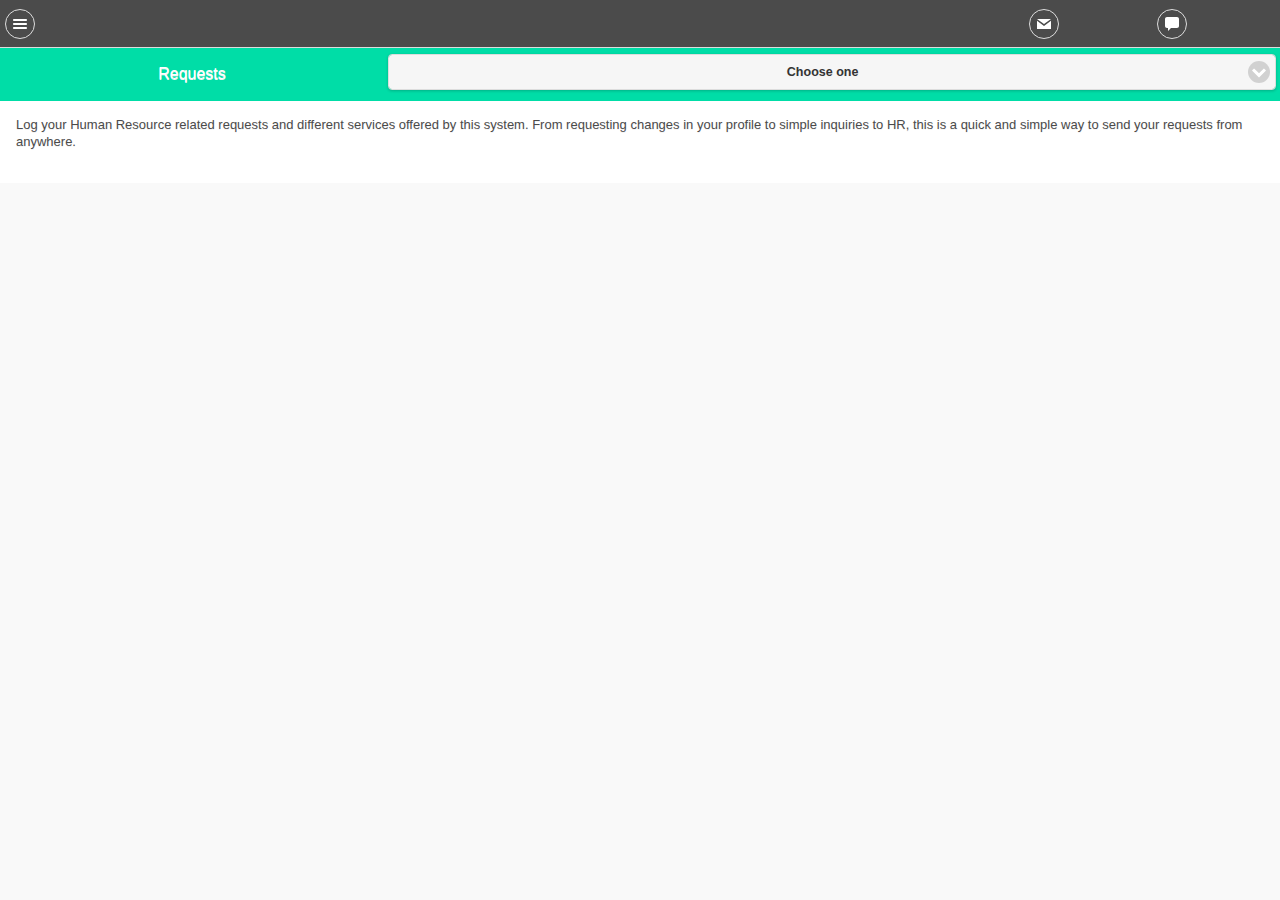
<file: www/requests.html>
<html>
<head>
	<meta charset="utf-8">
	<meta name="viewport" content="width=device-width, initial-scale=1">
	<title>Who's Your Nanny?</title>>
	<!--<link rel="stylesheet" href="themes/jquery.mobile-1.4.3.min.css" />-->
	<link rel="stylesheet" href="themes/sunny.min.css" />	
	<link rel="stylesheet" href="themes/jquery.mobile.icons.min.css" />
	<link rel="stylesheet" href="themes/jquery.mobile.structure-1.4.3.min.css" />
	<script src="themes/jquery-1.11.1.min.js"></script>
	<script src="themes/jquery.mobile-1.4.3.min.js"></script>
	<script src="themes/sunny.js"></script>
</head>

<body>
	<div class="font-gray" data-role="page" data-theme="a"> 
		<div align="center" id="mypanel" class="custom-panel" data-role="panel" data-position="left" data-display="overlay">
				<!-- panel content goes here -->
			<div class="panel-wrapper">
				<ul id="navListPanel" data-role="listview">
					<li class="liClass" id="listPanelClose" data-icon="delete"><a class="black font-white" href="#" data-rel="close" style="font-size:small; text-align:right;">Close Menu</a></li>
										<li><a class="brown font-white" href="1indexNan.html" data-transition="slide">
						<h3>Home</h3>
						<p>FAQ, Information</p>
					</a></li>
					<li><a class="pink font-white" href="1profileNan.html" data-transition="slide">
						<h3>Profile</h3>
						<p>Profile, Contact Details</p>
					</a></li>
					<li><a class="aquamarine font-white" href="1requestsNan.html" data-transition="slide">
						<h3>Requests</h3>
						<p>View Requests</p>
						<span style="font-size:x-small;" class="ui-li-count">2 Pending</span>
					</a></li>
					<li><a class="violet font-white" href="1locateNan.html" data-transition="slide">
						<h3>Locate</h3>
						<p>Find People</p>
					</a></li>
					<li class="top-block black"><p style="text-align:center; font-size:small;"><a class="font-white" href="#" data-transition="slide">Log Out</a></p></li>
				</ul>
			</div>
		</div>
		<!-- /panel -->
	
		<div class="black font-white" data-role="header" data-position="fixed">
			<div class="ui-grid-d">
				<div class="ui-block-a"><a href="#mypanel" class="ui-btn custom-ui-btn ui-corner-all ui-nodisc-icon ui-icon-bars ui-btn-icon-notext">Menu</a></div>
				<div class="ui-block-b"><p></p></div>
				<div class="ui-block-c"><p></p></div>
				<div class="ui-block-d"><p></p></div>
				<div class="ui-block-e">
					<div class="ui-grid-a">
						<div class="ui-block-a"><a href="notifications.html" class="ui-btn custom-ui-btn ui-corner-all ui-nodisc-icon ui-icon-mail ui-btn-icon-notext">Menu</a></div>
						<div class="ui-block-b"><a href="people.html" class="ui-btn custom-ui-btn ui-corner-all ui-nodisc-icon ui-icon-comment ui-btn-icon-notext">Menu</a></div>
					</div>
				</div>
			</div>
		</div>
		<!--<div><p style="font-size:small;">Welcome Lastname, Firstname MI.</p></div>
		<div><p style="font-size:x-small;">July 13, 2014</p></div>-->
		
		<div data-role="content" data-theme="a" class="custom-content font-gray">
			<div class="ui-field-contain custom-field">
				<div class="ui-grid-a aquamarine">
					<div class="ui-block-a" style="width:30%;" align="center">
						<p class="font-white" style="font-weight:500;">Requests</p>
					</div>
					<div class="ui-block-b" style="width:70%;">
						<label for="select-custom-21"></label>
						<select name="select-custom-21" id="ReqDropdown" data-mini="true" data-native-menu="false">
							<option value="choose-one" data-placeholder="true">Choose one</option>
							<option value="empall">All Requests</option>
    						<option value="emppending">Pending Requests</option>
    						<option value="empresolved">Completed Requests</option>
    						<option value="empnew">Rejected Requests</option>
						</select>
					</div>
				</div>
			</div>

		</div>	
		<div data-role="content" data-theme="a" class="font-gray" style="padding-top:0;">
			<div id="displaydata" class="ui-field-contain">
				<div class="ui-grid-solo font-black" style="font-size:small;">
					<div class="ui-block-a">
						Log your Human Resource related requests and different services offered by this system. From requesting changes in your profile to simple inquiries to HR, this is a quick and simple way to send your requests from anywhere.
					</div>
				</div>

			</div>
		</div>

		<!--SCRIPT TAGS -->
		<script src="themes/retriever.js"></script>
		<script src="themes/sunny.js"></script>
		<script>
			//createReqView("employee");
			$(document.body).on('change','#ReqDropdown',function(e){
				//alert(this.options[e.target.selectedIndex].text);
				//alert($("#EmpDropdown").val());
			  	retriever('requests', $("#ReqDropdown").val());
			});
		</script>
	</div>
</body>
</html>
</file>
<file: www/themes/sunny.min.css>
/*!
* jQuery Mobile 1.4.3
* Git HEAD hash: b9c6473e3d90af26570e6f14e5a0307897ab385c <> Date: Tue Jul 1 2014 15:37:36 UTC
* http://jquerymobile.com
*
* Copyright 2010, 2014 jQuery Foundation, Inc. and othercontributors
* Released under the MIT license.
* http://jquery.org/license
*
*/


/* Globals */
/* Font
-----------------------------------------------------------------------------------------------------------*/
html {
	font-size: 100%;
}
body,
input,
select,
textarea,
button,
.ui-btn {
	font-size: 1em;
	line-height: 1.3;
	 font-family: sans-serif /*{global-font-family}*/;
}
legend,
.ui-input-text input,
.ui-input-search input {
	color: inherit;
	text-shadow: inherit;
}
/* Form labels (overrides font-weight bold in bars, and mini font-size) */
.ui-mobile label,
div.ui-controlgroup-label {
	font-weight: normal;
	font-size: 16px;
}
/* Separators
-----------------------------------------------------------------------------------------------------------*/
/* Field contain separator (< 28em) */
.ui-field-contain {
	border-bottom-color: #828282;
	border-bottom-color: rgba(0,0,0,.15);
	border-bottom-width: 1px;
	border-bottom-style: solid;
}
/* Table opt-in classes: strokes between each row, and alternating row stripes */
/* Classes table-stroke and table-stripe are deprecated in 1.4. */
.table-stroke thead th,
.table-stripe thead th,
.table-stripe tbody tr:last-child {
	border-bottom: 1px solid #d6d6d6; /* non-RGBA fallback */
	border-bottom: 1px solid rgba(0,0,0,.1);
}
.table-stroke tbody th,
.table-stroke tbody td {
	border-bottom: 1px solid #e6e6e6; /* non-RGBA fallback  */
	border-bottom: 1px solid rgba(0,0,0,.05);
}
.table-stripe.table-stroke tbody tr:last-child th,
.table-stripe.table-stroke tbody tr:last-child td {
	border-bottom: 0;
}
.table-stripe tbody tr:nth-child(odd) td,
.table-stripe tbody tr:nth-child(odd) th {
	background-color: #eeeeee; /* non-RGBA fallback  */
	background-color: rgba(0,0,0,.04);
}
/* Buttons
-----------------------------------------------------------------------------------------------------------*/
.ui-btn,
label.ui-btn {
	font-weight: bold;
	border-width: 1px;
	border-style: solid;
}
.ui-btn {
	text-decoration: none !important;
}
.ui-btn-active {
	cursor: pointer;
}
/* Corner rounding
-----------------------------------------------------------------------------------------------------------*/
/* Class ui-btn-corner-all deprecated in 1.4 */
.ui-corner-all {
	-webkit-border-radius: .6em /*{global-radii-blocks}*/;
	border-radius: .6em /*{global-radii-blocks}*/;
}
/* Buttons */
.ui-btn-corner-all,
.ui-btn.ui-corner-all,
/* Slider track */
.ui-slider-track.ui-corner-all,
/* Flipswitch */
.ui-flipswitch.ui-corner-all,
/* Count bubble */
.ui-li-count {
	-webkit-border-radius: .3125em /*{global-radii-buttons}*/;
	border-radius: .3125em /*{global-radii-buttons}*/;
}
/* Icon-only buttons */
.ui-btn-icon-notext.ui-btn-corner-all,
.ui-btn-icon-notext.ui-corner-all {
	-webkit-border-radius: 1em;
	border-radius: 1em;
}
/* Radius clip workaround for cleaning up corner trapping */
.ui-btn-corner-all,
.ui-corner-all {
	-webkit-background-clip: padding;
	background-clip: padding-box;
}
/* Popup arrow */
.ui-popup.ui-corner-all > .ui-popup-arrow-guide {
	left: .6em /*{global-radii-blocks}*/;
	right: .6em /*{global-radii-blocks}*/;
	top: .6em /*{global-radii-blocks}*/;
	bottom: .6em /*{global-radii-blocks}*/;
}
/* Shadow
-----------------------------------------------------------------------------------------------------------*/
.ui-shadow {
	-webkit-box-shadow: 0 1px 3px /*{global-box-shadow-size}*/ rgba(0,0,0,.2) /*{global-box-shadow-color}*/;
	-moz-box-shadow: 0 1px 3px /*{global-box-shadow-size}*/ rgba(0,0,0,.2) /*{global-box-shadow-color}*/;
	box-shadow: 0 1px 3px /*{global-box-shadow-size}*/ rgba(0,0,0,.2) /*{global-box-shadow-color}*/;
}
.ui-shadow-inset {
	-webkit-box-shadow: inset 0 1px 3px /*{global-box-shadow-size}*/ rgba(0,0,0,.2) /*{global-box-shadow-color}*/;
	-moz-box-shadow: inset 0 1px 3px /*{global-box-shadow-size}*/ rgba(0,0,0,.2) /*{global-box-shadow-color}*/;
	box-shadow: inset 0 1px 3px /*{global-box-shadow-size}*/ rgba(0,0,0,.2) /*{global-box-shadow-color}*/;
}
.ui-overlay-shadow {
	-webkit-box-shadow: 0 0 12px 		rgba(0,0,0,.6);
	-moz-box-shadow: 0 0 12px 			rgba(0,0,0,.6);
	box-shadow: 0 0 12px 				rgba(0,0,0,.6);
}
/* Icons
-----------------------------------------------------------------------------------------------------------*/
.ui-btn-icon-left:after,
.ui-btn-icon-right:after,
.ui-btn-icon-top:after,
.ui-btn-icon-bottom:after,
.ui-btn-icon-notext:after {
	background-color: #666666 /*{global-icon-color}*/;
	background-color: rgba(0,0,0,.15) /*{global-icon-disc}*/;
	background-position: center center;
	background-repeat: no-repeat;
	-webkit-border-radius: 1em;
	border-radius: 1em;
}
/* Alt icons */
.ui-alt-icon.ui-btn:after,
.ui-alt-icon .ui-btn:after,
html .ui-alt-icon.ui-checkbox-off:after,
html .ui-alt-icon.ui-radio-off:after,
html .ui-alt-icon .ui-checkbox-off:after,
html .ui-alt-icon .ui-radio-off:after {
	background-color: #666666 /*{global-icon-color}*/;
	background-color: rgba(0,0,0,.15) /*{global-icon-disc}*/;
}
/* No disc */
.ui-nodisc-icon.ui-btn:after,
.ui-nodisc-icon .ui-btn:after {
	background-color: transparent;
}
/* Icon shadow */
.ui-shadow-icon.ui-btn:after,
.ui-shadow-icon .ui-btn:after {
	-webkit-box-shadow: 0 1px 0 rgba(255,255,255,.3) /*{global-icon-shadow}*/;
	-moz-box-shadow: 0 1px 0 rgba(255,255,255,.3) /*{global-icon-shadow}*/;
	box-shadow: 0 1px 0 rgba(255,255,255,.3) /*{global-icon-shadow}*/;
}
/* Checkbox and radio */
.ui-btn.ui-checkbox-off:after,
.ui-btn.ui-checkbox-on:after,
.ui-btn.ui-radio-off:after,
.ui-btn.ui-radio-on:after {
	display: block;
	width: 18px;
	height: 18px;
	margin: -9px 2px 0 2px;
}
.ui-checkbox-off:after,
.ui-btn.ui-radio-off:after {
	filter: Alpha(Opacity=30);
	opacity: .3;
}
.ui-btn.ui-checkbox-off:after,
.ui-btn.ui-checkbox-on:after {
	-webkit-border-radius: .1875em;
	border-radius: .1875em;
}
.ui-btn.ui-checkbox-off:after {
	background-color: #666;
	background-color: rgba(0,0,0,.3);
}
.ui-radio .ui-btn.ui-radio-on:after {
	background-image: none;
	background-color: #fff;
	width: 8px;
	height: 8px;
	border-width: 5px;
	border-style: solid; 
}
.ui-alt-icon.ui-btn.ui-radio-on:after,
.ui-alt-icon .ui-btn.ui-radio-on:after {
	background-color: #000;
}
/* Loader */
.ui-icon-loading {
	background: url("images/ajax-loader.gif");
	background-size: 2.875em 2.875em;
}.ui-bar-a,.ui-page-theme-a .ui-bar-inherit,html .ui-bar-a .ui-bar-inherit,html .ui-body-a .ui-bar-inherit,html body .ui-group-theme-a .ui-bar-inherit{background-color:#e9e9e9 ;border-color:#dddddd ;color:#333333 ;text-shadow:0  1px  0  #eeeeee ;font-weight:bold;}.ui-bar-a{border-width:1px;border-style:solid;}.ui-overlay-a,.ui-page-theme-a,.ui-page-theme-a .ui-panel-wrapper{background-color:#f9f9f9 ;border-color:#bbbbbb ;color:#333333 ;text-shadow:0  1px  0  #f3f3f3 ;}.ui-body-a,.ui-page-theme-a .ui-body-inherit,html .ui-bar-a .ui-body-inherit,html .ui-body-a .ui-body-inherit,html body .ui-group-theme-a .ui-body-inherit,html .ui-panel-page-container-a{background-color:#ffffff ;border-color:#dddddd ;color:#333333 ;text-shadow:0  1px  0  #f3f3f3 ;}.ui-body-a{border-width:1px;border-style:solid;}.ui-page-theme-a a,html .ui-bar-a a,html .ui-body-a a,html body .ui-group-theme-a a{color:#3388cc ;font-weight:bold;}.ui-page-theme-a a:visited,html .ui-bar-a a:visited,html .ui-body-a a:visited,html body .ui-group-theme-a a:visited{   color:#3388cc ;}.ui-page-theme-a a:hover,html .ui-bar-a a:hover,html .ui-body-a a:hover,html body .ui-group-theme-a a:hover{color:#005599 ;}.ui-page-theme-a a:active,html .ui-bar-a a:active,html .ui-body-a a:active,html body .ui-group-theme-a a:active{color:#005599 ;}.ui-page-theme-a .ui-btn,html .ui-bar-a .ui-btn,html .ui-body-a .ui-btn,html body .ui-group-theme-a .ui-btn,html head + body .ui-btn.ui-btn-a,.ui-page-theme-a .ui-btn:visited,html .ui-bar-a .ui-btn:visited,html .ui-body-a .ui-btn:visited,html body .ui-group-theme-a .ui-btn:visited,html head + body .ui-btn.ui-btn-a:visited{background-color:#f6f6f6 ;border-color:#dddddd ;color:#333333 ;text-shadow:0  1px  0  #f3f3f3 ;}.ui-page-theme-a .ui-btn:hover,html .ui-bar-a .ui-btn:hover,html .ui-body-a .ui-btn:hover,html body .ui-group-theme-a .ui-btn:hover,html head + body .ui-btn.ui-btn-a:hover{background-color:#ededed ;border-color:#dddddd ;color:#333333 ;text-shadow:0  1px  0  #f3f3f3 ;}.ui-page-theme-a .ui-btn:active,html .ui-bar-a .ui-btn:active,html .ui-body-a .ui-btn:active,html body .ui-group-theme-a .ui-btn:active,html head + body .ui-btn.ui-btn-a:active{background-color:#e8e8e8 ;border-color:#dddddd ;color:#333333 ;text-shadow:0  1px  0  #f3f3f3 ;}.ui-page-theme-a .ui-btn.ui-btn-active,html .ui-bar-a .ui-btn.ui-btn-active,html .ui-body-a .ui-btn.ui-btn-active,html body .ui-group-theme-a .ui-btn.ui-btn-active,html head + body .ui-btn.ui-btn-a.ui-btn-active,.ui-page-theme-a .ui-checkbox-on:after,html .ui-bar-a .ui-checkbox-on:after,html .ui-body-a .ui-checkbox-on:after,html body .ui-group-theme-a .ui-checkbox-on:after,.ui-btn.ui-checkbox-on.ui-btn-a:after,.ui-page-theme-a .ui-flipswitch-active,html .ui-bar-a .ui-flipswitch-active,html .ui-body-a .ui-flipswitch-active,html body .ui-group-theme-a .ui-flipswitch-active,html body .ui-flipswitch.ui-bar-a.ui-flipswitch-active,.ui-page-theme-a .ui-slider-track .ui-btn-active,html .ui-bar-a .ui-slider-track .ui-btn-active,html .ui-body-a .ui-slider-track .ui-btn-active,html body .ui-group-theme-a .ui-slider-track .ui-btn-active,html body div.ui-slider-track.ui-body-a .ui-btn-active{background-color:#ffcc33 ;border-color:#3388cc ;color:#ffffff ;text-shadow:0  1px  0  #005599 ;}.ui-page-theme-a .ui-radio-on:after,html .ui-bar-a .ui-radio-on:after,html .ui-body-a .ui-radio-on:after,html body .ui-group-theme-a .ui-radio-on:after,.ui-btn.ui-radio-on.ui-btn-a:after{border-color:#ffcc33 ;}.ui-page-theme-a .ui-btn:focus,html .ui-bar-a .ui-btn:focus,html .ui-body-a .ui-btn:focus,html body .ui-group-theme-a .ui-btn:focus,html head + body .ui-btn.ui-btn-a:focus,.ui-page-theme-a .ui-focus,html .ui-bar-a .ui-focus,html .ui-body-a .ui-focus,html body .ui-group-theme-a .ui-focus,html head + body .ui-btn-a.ui-focus,html head + body .ui-body-a.ui-focus{-webkit-box-shadow:0 0 12px #ffcc33 ;-moz-box-shadow:0 0 12px #ffcc33 ;box-shadow:0 0 12px #ffcc33 ;}.ui-disabled,.ui-state-disabled,button[disabled],.ui-select .ui-btn.ui-state-disabled{filter:Alpha(Opacity=30);opacity:.3;cursor:default !important;pointer-events:none;}.ui-btn:focus,.ui-btn.ui-focus{outline:0;}.ui-noboxshadow .ui-shadow,.ui-noboxshadow .ui-shadow-inset,.ui-noboxshadow .ui-overlay-shadow,.ui-noboxshadow .ui-shadow-icon.ui-btn:after,.ui-noboxshadow .ui-shadow-icon .ui-btn:after,.ui-noboxshadow .ui-focus,.ui-noboxshadow .ui-btn:focus,.ui-noboxshadow  input:focus,.ui-noboxshadow .ui-panel{-webkit-box-shadow:none !important;-moz-box-shadow:none !important;box-shadow:none !important;}.ui-noboxshadow .ui-btn:focus,.ui-noboxshadow .ui-focus{outline-width:1px;outline-style:auto;}

#map-canvas { 
	
    border: 1px solid #4b4b4b;
    /*left: 10% !important;

*/
    top: 5%;
    width: 80%;
    height: 30%;
}



#map-content {
    
    padding: 0;
    
    /*position : absolute !important; 
    */
    top : 40px !important;  
    
    right : 0;
    
    bottom : 40px !important;  
    
    left : 0 !important;

}

#custom-collapsible {
    /**width: 74% !important; **/
    /**margin-left: 9px !important; **/
    /**border-width: 0px !important; **/
    /**border: 5px solid black;  !important; **/
    background-color: #4b4b4b  !important;
}

#custom-collapsible h1 a {
    /**border-width: 0px !important; **/
    /**border: 1px solid black;  !important; **/
    background: #4b4b4b  !important;

}


.custom-collapsible-header {
	margin-top: 0px !important;
	margin-bottom: 0px !important;
	padding:1% !important;"
}


.custom-button {
    
/**width: 74% !important; **/
    
/**margin-left: 9px !important; **/
    
/**border-width: 0px !important; **/
    
/**border: 5px solid black;  !important; **/
    
background-color: #4b4b4b  !important;

}



.custom-button h1 a {
    
/**border-width: 0px !important; **/
    
/**border: 1px solid black;  !important; **/
    
background: #4b4b4b  !important;

}

.mylist{
    margin: 0px !important;
}

.left-block{
   border-right: 1px solid #CCC !important; 
   /**border-left: 1px solid #CCC !important; **/
}

.top-block{
   border-top: 1px solid #CCC !important; 
   border-bottom: 1px solid #CCC !important; 
}

.custom-grid{
    margin: 0px !important;
}

.home-notifications-li {
    height: 20% !important;
}

.custom-grid-border{
    border: 1px solid #4b4b4b !important;
}

.custom-list-pad{
    padding-top:0 !important;
    padding-bottom:0 !important;
}

.menu div{
    border: 1px solid #4b4b4b !important;
    padding: 2% !important;
}

.menu a{
    color: white !important;

    font-weight: 500 !important;

   /*font-size: small !important;
*/
}

.custom-field{
    padding: 0px !important;
    margin: 0px !important;
}

.custom-content{
    padding: 0px !important;
    margin: 0px !important;
}

.custom-panel{
	
    /**padding:0px;**/
	
    /**margin:0px;**/
	
    /**overflow:hidden;**/
	
    overflow-y: scroll;

}



/**start override panel style**/

.ui-panel {
	
    width: 8em;
	
    min-height: 100%;
	
    max-height: none;
	
    border-width: 0;
	
    position: fixed;
	
    top: 0;
	
    display: block;
	
    padding: 0px;

}



.ui-panel-inner { 
	
    padding: 0 !important;

}

/**end override panel style**/



.panel-wrapper {
	
    height: 760px;
	
    right: 0;

}



.panel-wrapper div {
	 
    border-top: 1px solid #ccc;
	
    border-bottom: 1px solid #ccc;
	
    overflow:hidden;

}


.dataTable{
    font-size: 3vw !important;
}

.dataTable div{
    border: 1px solid #CCC !important;	
}

.dataLabel{
    width: 40% !important;
}



.dataSolo{
 font-weight: bold !important;
}

.dataValue{
    width: 60% !important;
    text-align: left !important;
    padding-left: 3% !important;
    font-weight: bold !important;
}

.dataLabelR{
    width: 40% !important;
}

.dataValueR{
    width: 60% !important;
    text-align: left !important;
    padding-left: 3% !important;
    font-weight: 500 !important;
}


#loginlink{
	
    background-color: transparent;
	
    border: none;

}



.custom-page {
    
    position: absolute;
    
    top: 0;
    
    left: 0;
    
    width: 100%;
    
    height: 100%;
    
    -webkit-transform: translate3d(0, 100%, 0);
    
    transform: translate3d(0, 100%, 0);

}



.mainpage {
	
    background: url('images/philipfmnodora.jpg') no-repeat;
	
    /*background-size: 100% 100%;*/
	
    top: 0;

}



.page {
    
    position: absolute;
    
    top: 0;
    
    left: 0;
    
    width: 100%;
    
    height: 100%;
    
    -webkit-transform: translate3d(0, 0, 0);
    
    transform: translate3d(0, 0, 0);

}



.page-login {
    
    position: absolute;
    
    top: 0;
    
    left: 0;
    
    width: 100%;
    
    height: 100%;
    
    -webkit-transform: translate3d(0, 0, 0);
    
    transform: translate3d(0, 0, 0);
	
    background-color: transparent;

}



.page.left {
    
    -webkit-transform: translate3d(0, -100%, 0);
    
    transform: translate3d(0, -100%, 0);

}



.page.center {
    
    -webkit-transform: translate3d(0, 0, 0);
    
    transform: translate3d(0, 0, 0);
	
    top: 0;
	
    background-color: transparent;
	

}



.page.right {
    
	
    -webkit-transform: translate3d(0, 100%, 0);
    
	
    transform: translate3d(0, 100%, 0);

}



.page.transition {
    
	
    -webkit-transition-duration: 1s;
    
	
    transition-duration: 1s;

}



.custom-ui-btn {
	
	
    background-color: #4b4b4b !important;

}



.font-white {
	
	
    color: white !important;

}



.font-black {
	
	
    color: #4b4b4b !important;

}



.font-gray {
	
	
    color: #9b9a9a !important;

}



.black {
	
	
    background-color: #4b4b4b !important;

}



.gray {
	
	
    background-color: #9b9a9a !important;

}





.pink {
	
	
    background-color: #ff6669 !important;

}



.blue {
	
	
    background-color: #01c1ce !important;

}



.orange {
	

    background-color: #ffb629 !important;

}



.aquamarine {
	
	
    background-color: #00dda7 !important;
	

}



.violet {
	
	
    background-color: #885ea6 !important;

}



.lime {
	
	
    background-color: #9aef37 !important;

}



.brown {
	
	
    background-color: #dc6a4b !important;

}



.lightgray {
	
	
    background-color: #ccc !important;

}

.coffee {

/**FF731B**/	
/**FF5A1B**/
/**FF841B**/
    background-color: #FF5A1B !important;

}


.people {
/**3BCC58**/
/**13CC58**/
    background-color: #3BCC58 !important;
}
</file>
<file: platforms/android/assets/www/css/index.css>
/*
 * Licensed to the Apache Software Foundation (ASF) under one
 * or more contributor license agreements.  See the NOTICE file
 * distributed with this work for additional information
 * regarding copyright ownership.  The ASF licenses this file
 * to you under the Apache License, Version 2.0 (the
 * "License"); you may not use this file except in compliance
 * with the License.  You may obtain a copy of the License at
 *
 * http://www.apache.org/licenses/LICENSE-2.0
 *
 * Unless required by applicable law or agreed to in writing,
 * software distributed under the License is distributed on an
 * "AS IS" BASIS, WITHOUT WARRANTIES OR CONDITIONS OF ANY
 * KIND, either express or implied.  See the License for the
 * specific language governing permissions and limitations
 * under the License.
 */
* {
    -webkit-tap-highlight-color: rgba(0,0,0,0); /* make transparent link selection, adjust last value opacity 0 to 1.0 */
}

body {
    -webkit-touch-callout: none;                /* prevent callout to copy image, etc when tap to hold */
    -webkit-text-size-adjust: none;             /* prevent webkit from resizing text to fit */
    -webkit-user-select: none;                  /* prevent copy paste, to allow, change 'none' to 'text' */
    background-color:#E4E4E4;
    background-image:linear-gradient(top, #A7A7A7 0%, #E4E4E4 51%);
    background-image:-webkit-linear-gradient(top, #A7A7A7 0%, #E4E4E4 51%);
    background-image:-ms-linear-gradient(top, #A7A7A7 0%, #E4E4E4 51%);
    background-image:-webkit-gradient(
        linear,
        left top,
        left bottom,
        color-stop(0, #A7A7A7),
        color-stop(0.51, #E4E4E4)
    );
    background-attachment:fixed;
    font-family:'HelveticaNeue-Light', 'HelveticaNeue', Helvetica, Arial, sans-serif;
    font-size:12px;
    height:100%;
    margin:0px;
    padding:0px;
    text-transform:uppercase;
    width:100%;
}

/* Portrait layout (default) */
.app {
    background:url(../img/logo.png) no-repeat center top; /* 170px x 200px */
    position:absolute;             /* position in the center of the screen */
    left:50%;
    top:50%;
    height:50px;                   /* text area height */
    width:225px;                   /* text area width */
    text-align:center;
    padding:180px 0px 0px 0px;     /* image height is 200px (bottom 20px are overlapped with text) */
    margin:-115px 0px 0px -112px;  /* offset vertical: half of image height and text area height */
                                   /* offset horizontal: half of text area width */
}

/* Landscape layout (with min-width) */
@media screen and (min-aspect-ratio: 1/1) and (min-width:400px) {
    .app {
        background-position:left center;
        padding:75px 0px 75px 170px;  /* padding-top + padding-bottom + text area = image height */
        margin:-90px 0px 0px -198px;  /* offset vertical: half of image height */
                                      /* offset horizontal: half of image width and text area width */
    }
}

h1 {
    font-size:24px;
    font-weight:normal;
    margin:0px;
    overflow:visible;
    padding:0px;
    text-align:center;
}

.event {
    border-radius:4px;
    -webkit-border-radius:4px;
    color:#FFFFFF;
    font-size:12px;
    margin:0px 30px;
    padding:2px 0px;
}

.event.listening {
    background-color:#333333;
    display:block;
}

.event.received {
    background-color:#4B946A;
    display:none;
}

@keyframes fade {
    from { opacity: 1.0; }
    50% { opacity: 0.4; }
    to { opacity: 1.0; }
}
 
@-webkit-keyframes fade {
    from { opacity: 1.0; }
    50% { opacity: 0.4; }
    to { opacity: 1.0; }
}
 
.blink {
    animation:fade 3000ms infinite;
    -webkit-animation:fade 3000ms infinite;
}
</file>
